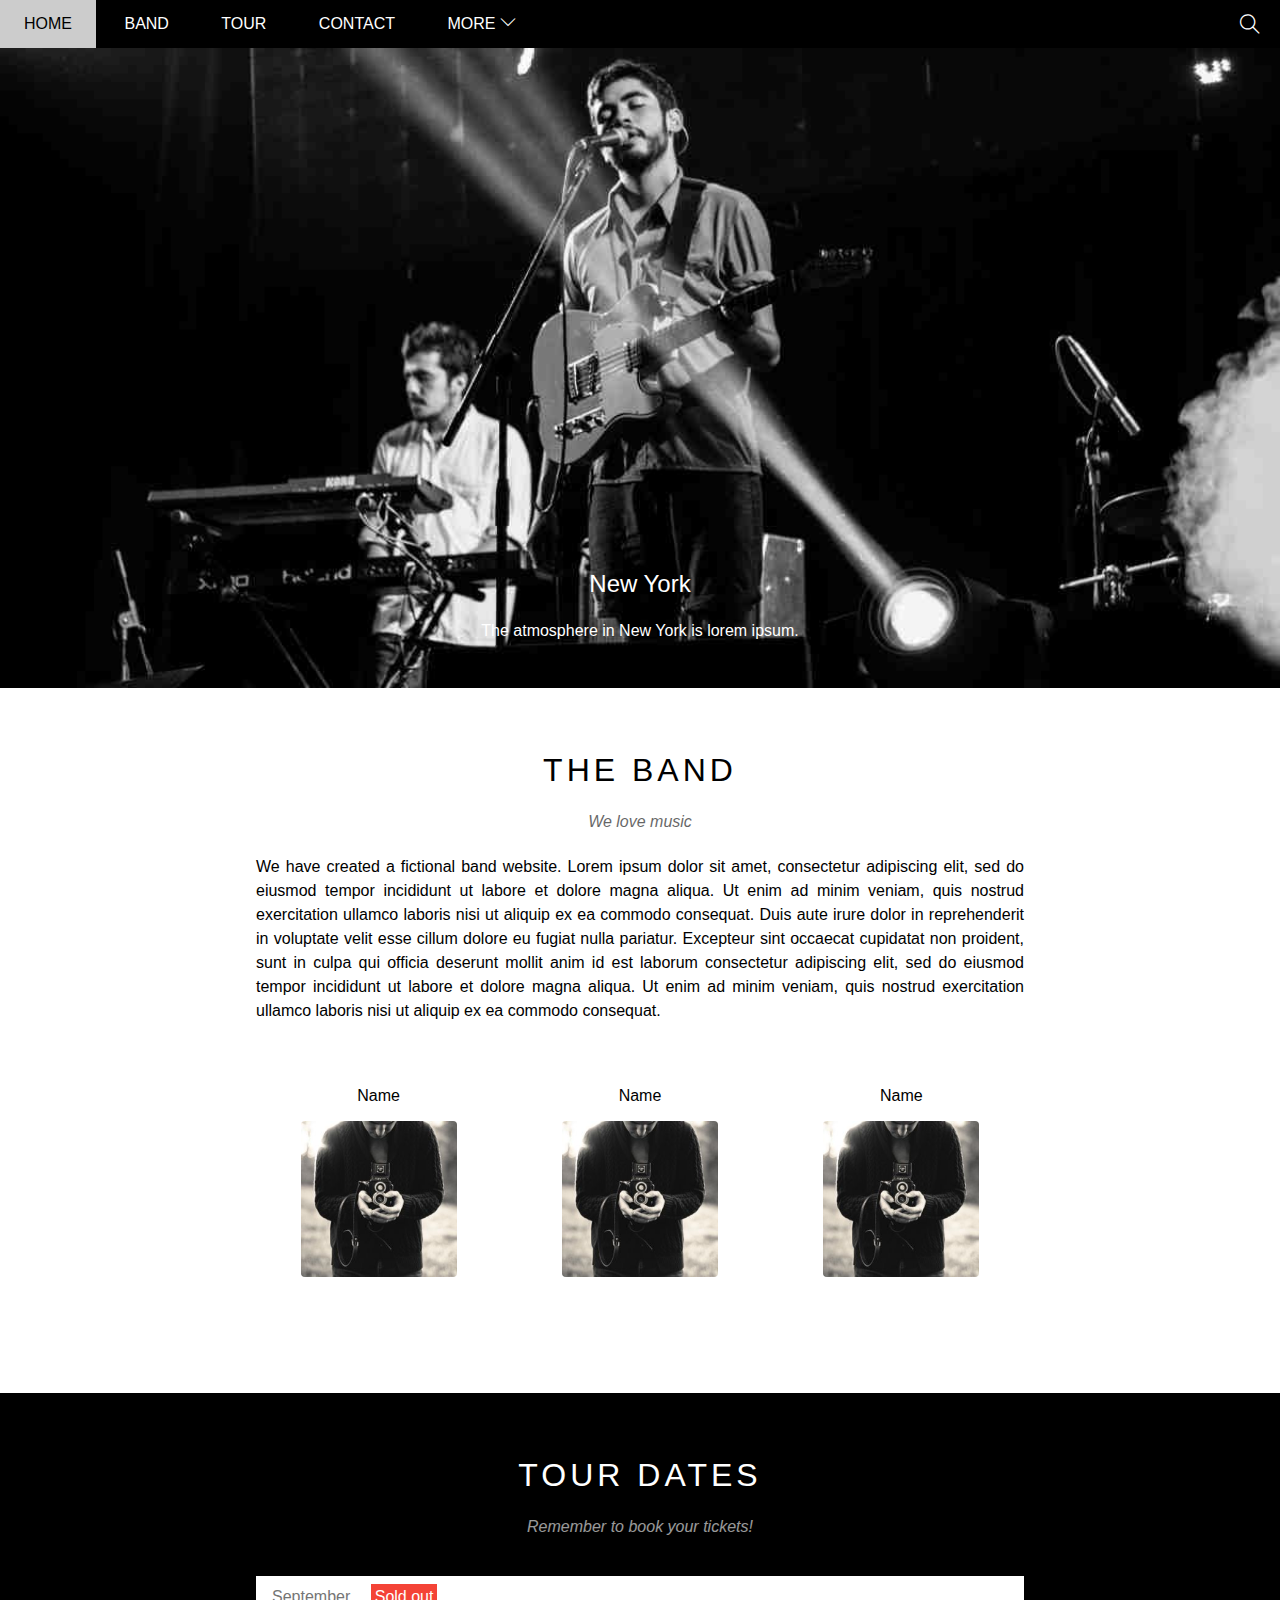
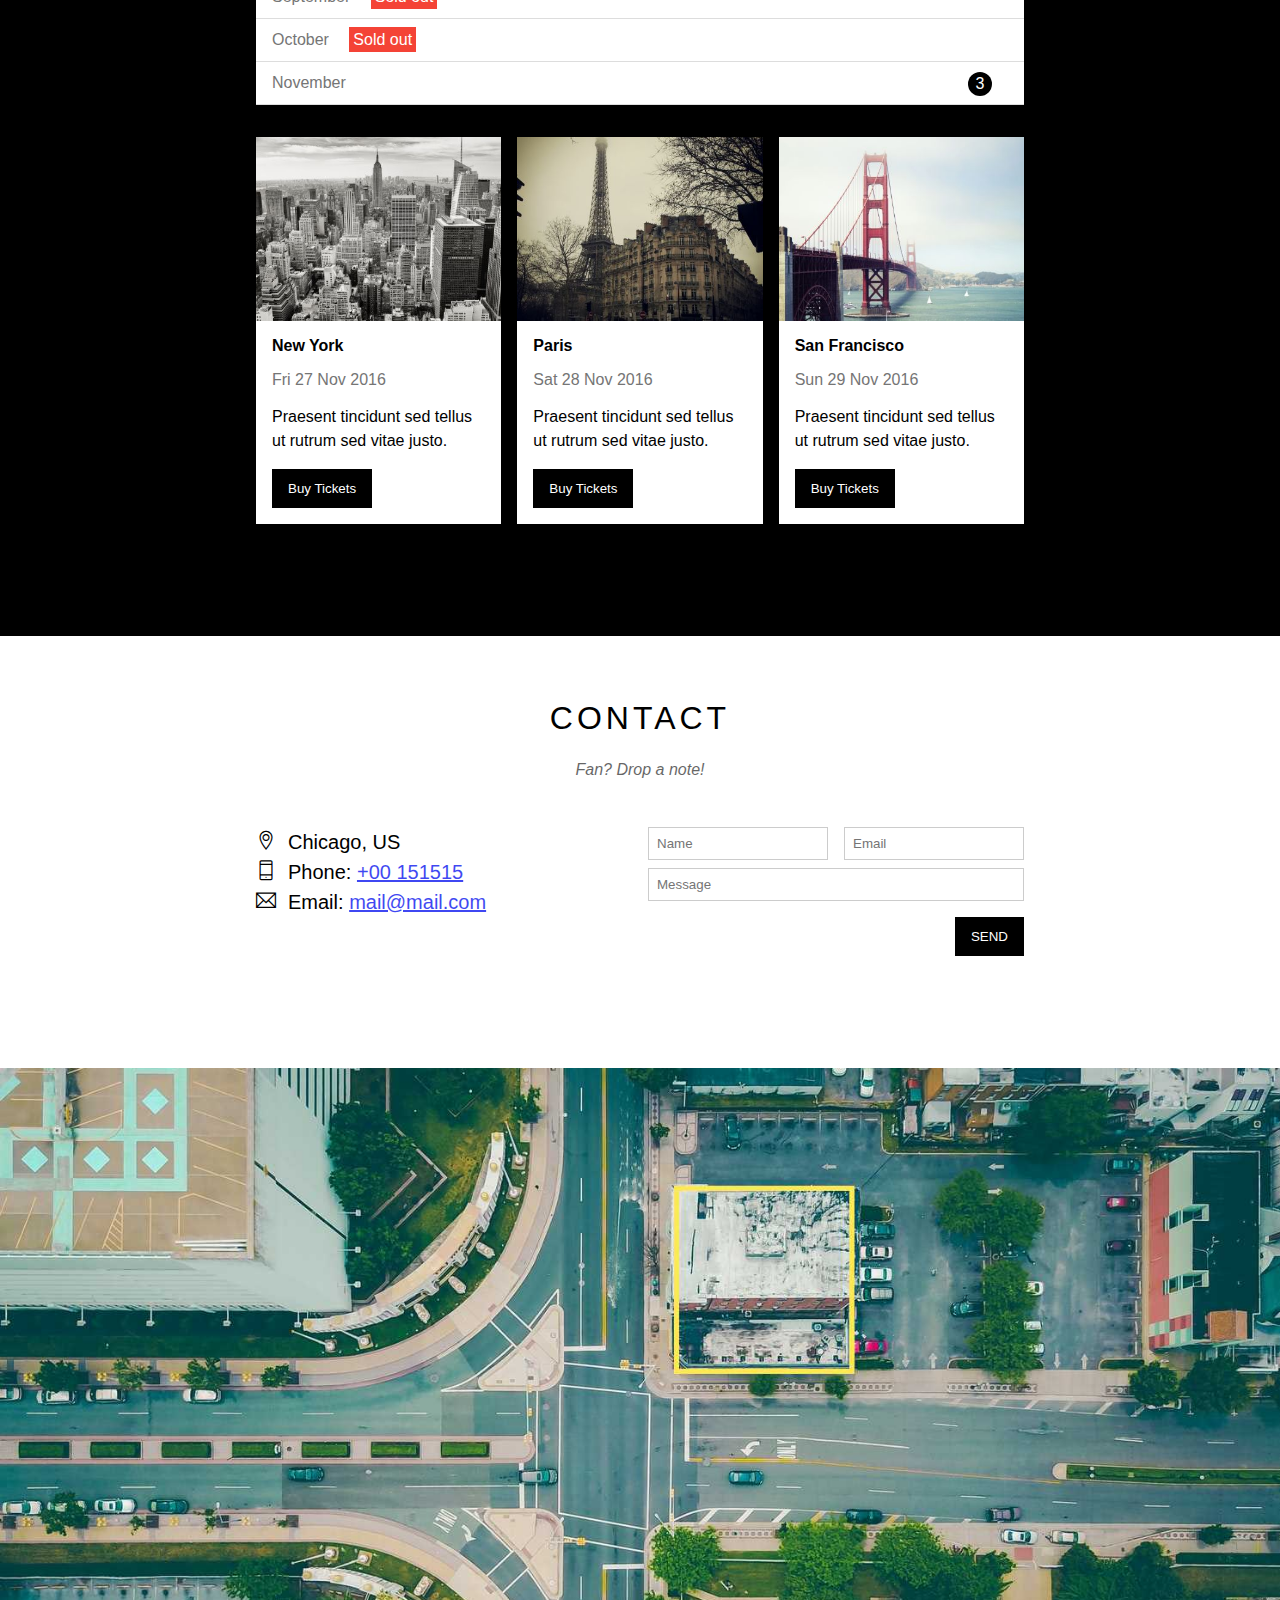
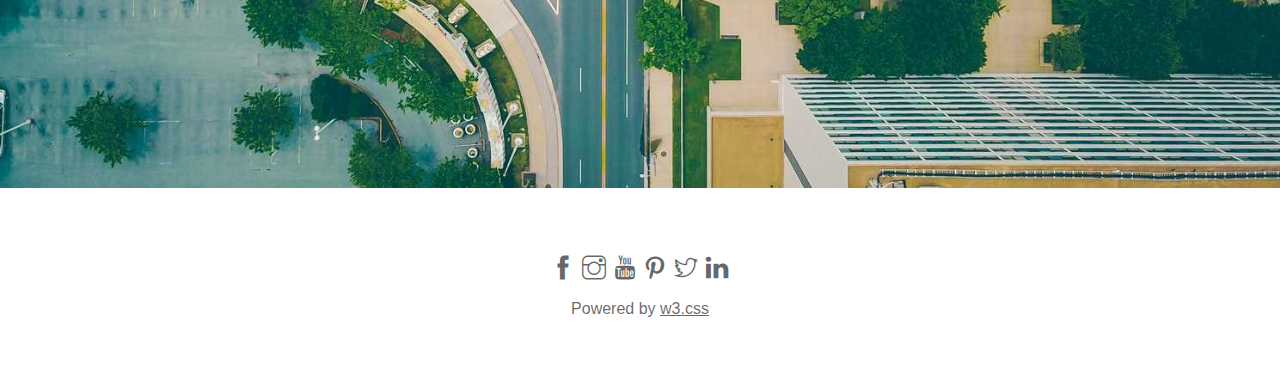
<file: index.html>
<!DOCTYPE html>
<html lang="en">
<head>
    <meta charset="UTF-8">
    <meta name="viewport" content="width=device-width, initial-scale=1.0">
    <title>The Band</title>
    <link rel="icon" href="./assets/img/theband.ico" type="image/x-icon" />
    <link rel="stylesheet" href="./assets/css/style.css">
    <link rel="stylesheet" href="./assets/css/responsive.css">
    <link rel="stylesheet" href="./assets/fonts/themify-icons/themify-icons.css">
</head>
<body>
    <div id="main">
        <div id="header">
            <!-- Begin: -->
            <ul id="nav">
                <li><a href="#">Home</a></li>
                <li><a href="#band">Band</a></li>
                <li><a href="#tour">Tour</a></li>
                <li><a href="#contact">Contact</a></li>
                <li>
                    <a href="#">
                        More
                        <i class="nav-arrow-down ti-angle-down"></i>
                    </a>
                    <ul class="subnav">
                        <li><a href="#">Merchandise</a></li>
                        <li><a href="#">Extras</a></li>
                        <li><a href="#">Media</a></li>
                    </ul>
                </li>
            </ul>
            <!-- End: Nav -->

            <!-- Mobile menu button -->
            <div id="mobile-menu" class="mobile-menu-btn">
                <i class="menu-icon ti-menu"></i>
            </div>
            
            <!-- Search button -->
            <div class="search-btn">
                <i class="search-icon ti-search"></i>
            </div>
            
        </div>

        <div id="slider">
            <div class="text-content">
                <h2 class="text-heading">New York</h2>
                <div class="text-description">
                    The atmosphere in New York is lorem ipsum.                
                </div>
            </div>
        </div>

        <div id="content">
            <!-- Begin: About section -->
            <div id="band" class="content-section">
                <h2 class="section-heading">THE BAND</h2>
                <p class="section-sub-heading">We love music</p>
                <p class="about-text">
                    We have created a fictional band website. Lorem ipsum dolor sit amet, consectetur adipiscing elit, sed do eiusmod tempor incididunt ut labore et dolore magna aliqua. Ut enim ad minim veniam, quis nostrud exercitation ullamco laboris nisi ut aliquip ex ea commodo consequat. Duis aute irure dolor in reprehenderit in voluptate velit esse cillum dolore eu fugiat nulla pariatur. Excepteur sint occaecat cupidatat non proident, sunt in culpa qui officia deserunt mollit anim id est laborum consectetur adipiscing elit, sed do eiusmod tempor incididunt ut labore et dolore magna aliqua. Ut enim ad minim veniam, quis nostrud exercitation ullamco laboris nisi ut aliquip ex ea commodo consequat.
                </p>

                <div class="row members-list">
                    <div class="col col-third s-col-full mt-32 text-center">
                        <p class="member-name">Name</p>
                        <img src="./assets/img/band/member1.jpg" alt="" class="member-img">
                    </div>

                    <div class="col col-third s-col-full mt-32 text-center">
                        <p class="member-name">Name</p>
                        <img src="./assets/img/band/member1.jpg" alt="" class="member-img">
                    </div> 
                    
                    <div class="col col-third s-col-full mt-32 text-center">
                        <p class="member-name">Name</p>
                        <img src="./assets/img/band/member1.jpg" alt="" class="member-img">
                    </div>

                </div>
            </div>            
            <!-- End: About section -->

            <!-- Begin: Tour section -->
            <div id="tour" class="tour-section">
                <div class="content-section">
                    <h2 class="section-heading text-white">TOUR DATES</h2>
                    <p class="section-sub-heading text-white">Remember to book your tickets!</p>
                
                    <!-- Tickets -->
                    <ul class="ticket-lists">
                        <li>September <span class="sold-out">Sold out</span></li>
                        <li>October <span class="sold-out">Sold out</span></li>
                        <li>November <span class="quantity">3</span></li>
                    </ul>

                    <!-- Places -->
                    <div class="row places-list">
                        <div class="col col-third s-col-full mt-16">
                            <img src="./assets/img/places/place1.jpg" alt="New York" class="place-img">
                            <div class="place-body">
                                <h3 class="place-heading">New York</h3>
                                <p class="place-time">Fri 27 Nov 2016</p>
                                <p class="place-desc">Praesent tincidunt sed tellus ut rutrum sed vitae justo.</p>
                                <button class="btn s-full-width js-buy-ticket">Buy Tickets</a>
                            </div>
                        </div>

                        <div class="col col-third s-col-full mt-16">
                            <img src="./assets/img/places/place2.jpg" alt="Paris" class="place-img">
                            <div class="place-body">
                                <h3 class="place-heading">Paris</h3>
                                <p class="place-time">Sat 28 Nov 2016</p>
                                <p class="place-desc">Praesent tincidunt sed tellus ut rutrum sed vitae justo.</p>
                                <button class="btn s-full-width js-buy-ticket">Buy Tickets</a>
                            </div>
                        </div>

                        <div class="col col-third s-col-full mt-16">
                            <img src="./assets/img/places/place3.jpg" alt="San Francisco" class="place-img">
                            <div class="place-body">
                                <h3 class="place-heading">San Francisco</h3>
                                <p class="place-time">Sun 29 Nov 2016</p>
                                <p class="place-desc">Praesent tincidunt sed tellus ut rutrum sed vitae justo.</p>
                                <button class="btn s-full-width js-buy-ticket">Buy Tickets</a>
                            </div>
                        </div>

                    </div>
                </div>
            </div>
            <!-- End: Tour section -->

            <!-- Begin: Contact section -->
            <div id="contact" class="content-section">
                <h2 class="section-heading">CONTACT</h2>
                <p class="section-sub-heading">Fan? Drop a note!</p>        
            
                <div class="row contact-content">
                    <div class="col col-half s-col-full contact-info">
                        <p><i class="ti-location-pin"></i>Chicago, US</p>
                        <p><i class="ti-mobile"></i>Phone: <a href="tel:+00 151515">+00 151515</a></p>
                        <p><i class="ti-email"></i>Email:  <a href="mailto:mail@mail.com">mail@mail.com</a></p>
                    </div>
    
                    <div class="col col-half s-col-full contact-form">
                        <form action="">
                            <div class="row">
                                <div class="col col-half s-col-full">
                                    <input type="text" name="" placeholder="Name" required id="" class="form-control">
                                </div>
    
                                <div class="col col-half s-col-full s-mt-8">
                                    <input type="email" name="" placeholder="Email" required id="" class="form-control">
                                </div>

                            </div>
    
                            <div class="row mt-8">
                                <div class="col col-full">
                                    <input type="text" name="" placeholder="Message" required id="" class="form-control">
                                </div>
                            </div>
    
                            <input class="contact-submit-btn btn pull-right mt-16 s-full-width" type="submit" value="SEND">
                        </form>
                    </div>
                </div>
            </div>
            <!-- End: Contact section -->

            <!-- Begin: Map section -->
            <div class="map-section">
                <img src="./assets/img/map.jpg" alt="Map">
            </div>
            <!-- End: Map section -->
        </div>

        <div id="footer">
            <div class="socials-list">
                <a href=""><i class="ti-facebook"></i></a>
                <a href=""><i class="ti-instagram"></i></a>
                <a href=""><i class="ti-youtube"></i></a>
                <a href=""><i class="ti-pinterest"></i></a>
                <a href=""><i class="ti-twitter"></i></a>
                <a href=""><i class="ti-linkedin"></i></a>
            </div>

            <p class="copyright">Powered by <a href="">w3.css</a></p>
        </div>

        <div class="modal js-modal">
            <div class="modal-container js-modal-container">
                <div class="modal-close js-modal-close">
                    <i class="ti-close"></i>
                </div>

                <header class="modal-header">
                    <i class="modal-heading-icon ti-bag"></i>
                    Tickets
                </header>

                <div class="modal-body">
                    <label for="ticket-quantity" class="modal-label">
                        <i class="ti-shopping-cart"></i>
                        Tickets, $15 per person
                    </label>
                    <input id="ticket-quantity" type="text" class="modal-input" placeholder="How many?">

                    <label for="ticket-email" class="modal-label">
                        <i class="ti-user"></i>
                        Send To
                    </label>
                    <input id="ticket-email" type="email" class="modal-input" placeholder="Enter email...">
                
                    <button id="buy-tickets">
                        Pay
                        <i class="ti-check"></i>
                    </button>
                </div>

                <footer class="modal-footer">
                    <p class="modal-help">Need <a href="">help?</a></p>
                </footer>
            </div>
        </div>
        
    </div>

    <script>
        var header = document.getElementById("header");
        var mobileMenu = document.getElementById("mobile-menu");
        var headerHeight = header.clientHeight;

        // Đóng/mở mobile menu
        mobileMenu.onclick = function() {
            var isClose =  header.clientHeight === headerHeight;
                if (isClose) {
                    header.style.height = 'auto';
                }

                else {
                    header.style.height = null;
                }
                
        }

        // Tự động đóng khi chọn menu
        var menuItems = document.querySelectorAll('#nav li a[href*="#"]');
        for (var i = 0; i < menuItems.length; i++) {
            var menuItem = menuItems[i];

            menuItem.onclick = function(event) {
                var isParentMenu = this.nextElementSibling && this.nextElementSibling.classList.contains('subnav');
                if (isParentMenu) {
                    event.preventDefault();
                }
                
                else {
                    header.style.height = null;
                }
            }
        }

        const buyBtns = document.querySelectorAll('.js-buy-ticket')
        const modal = document.querySelector('.js-modal')
        const modalContainer = document.querySelector('.js-modal-container')
        const modalClose = document.querySelector('.js-modal-close')
        
        // Hàm hiển thị modal mua vé (thêm class open vào modal)
        function showBuyTickets() {
            modal.classList.add('open')
        }

        // Hàm ẩn modal mua vé (gỡ bỏ class open của modal)
        function hideBuyTickets() {
            modal.classList.remove('open')
        }

        // Lặp qua từng thẻ button và nghe hành vi click
        for (const buyBtn of buyBtns) {
            buyBtn.addEventListener('click', showBuyTickets)
        }

        // Nghe hành vi click vào button close
        modalClose.addEventListener('click', hideBuyTickets)
    
        modal.addEventListener('click', hideBuyTickets)
    
        modalContainer.addEventListener('click', function(event) {
            event.stopPropagation()
        })
    </script>
</body>
</html>
</file>
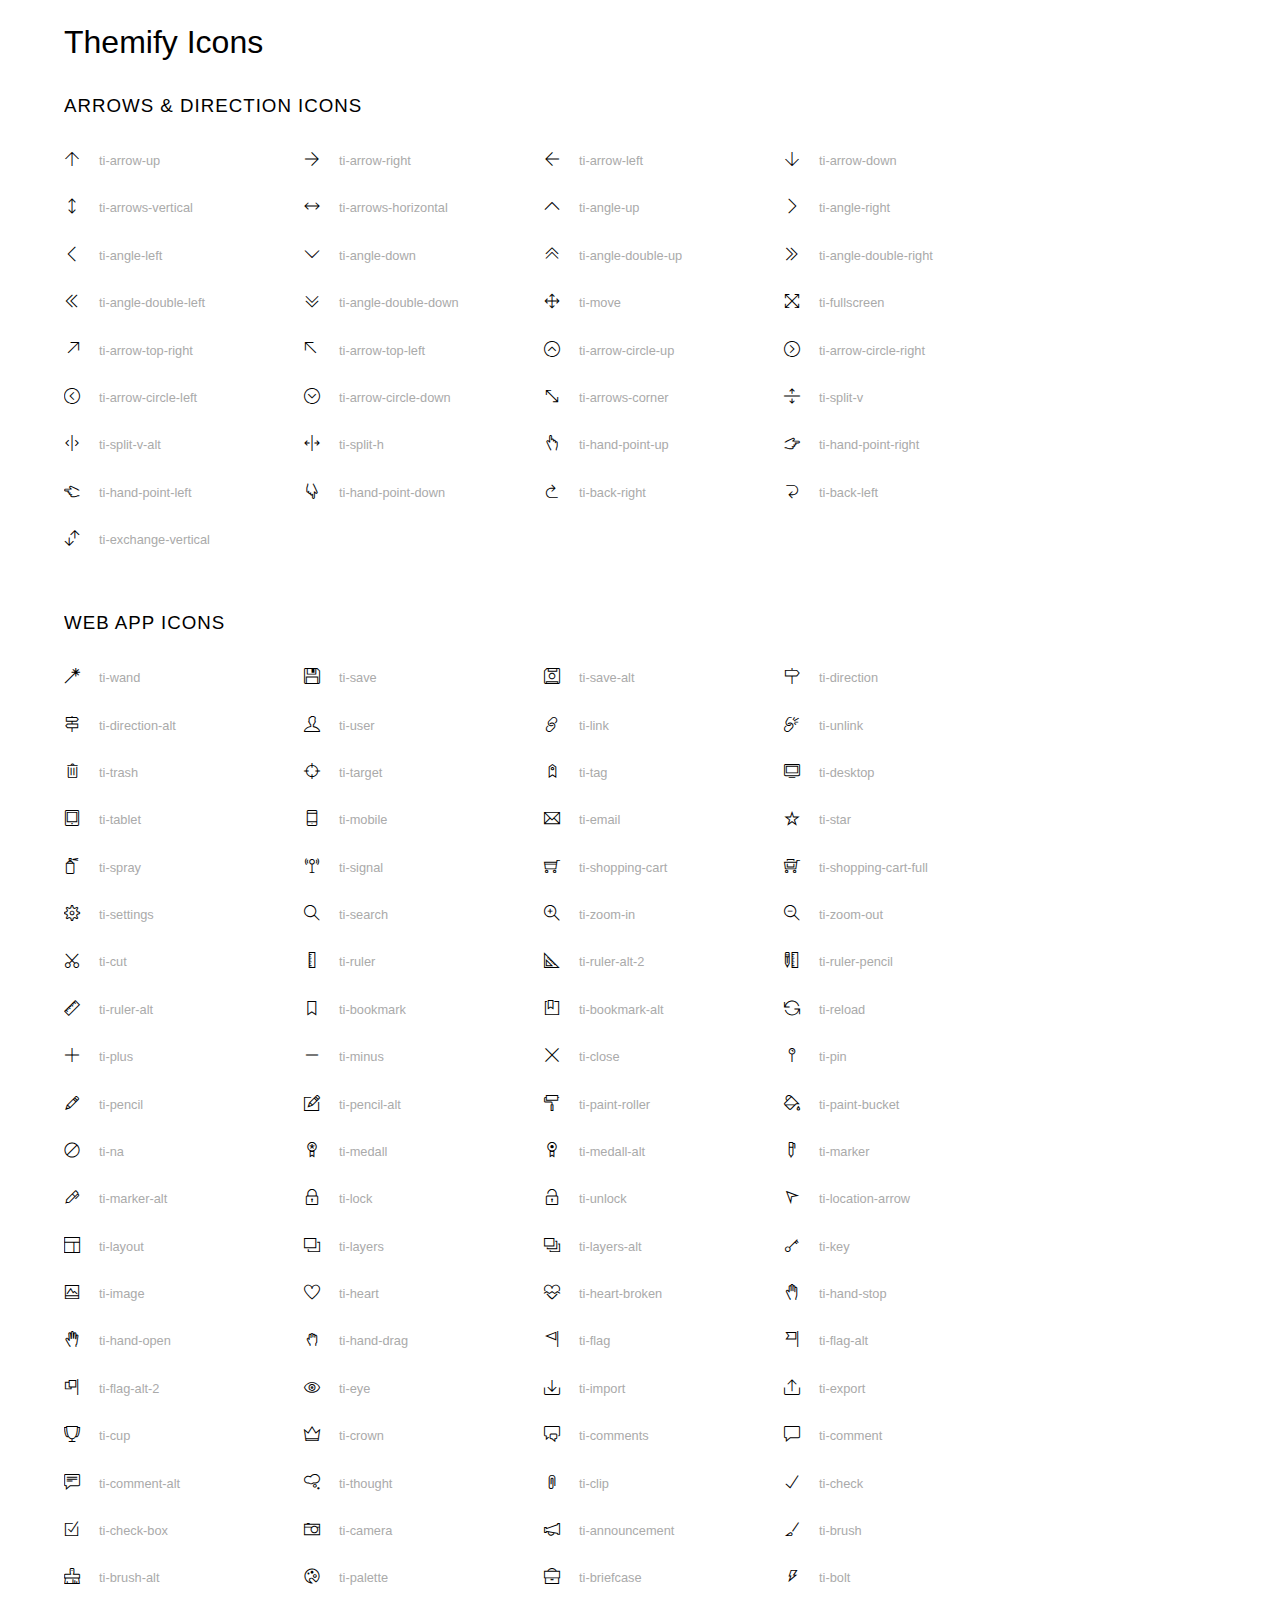
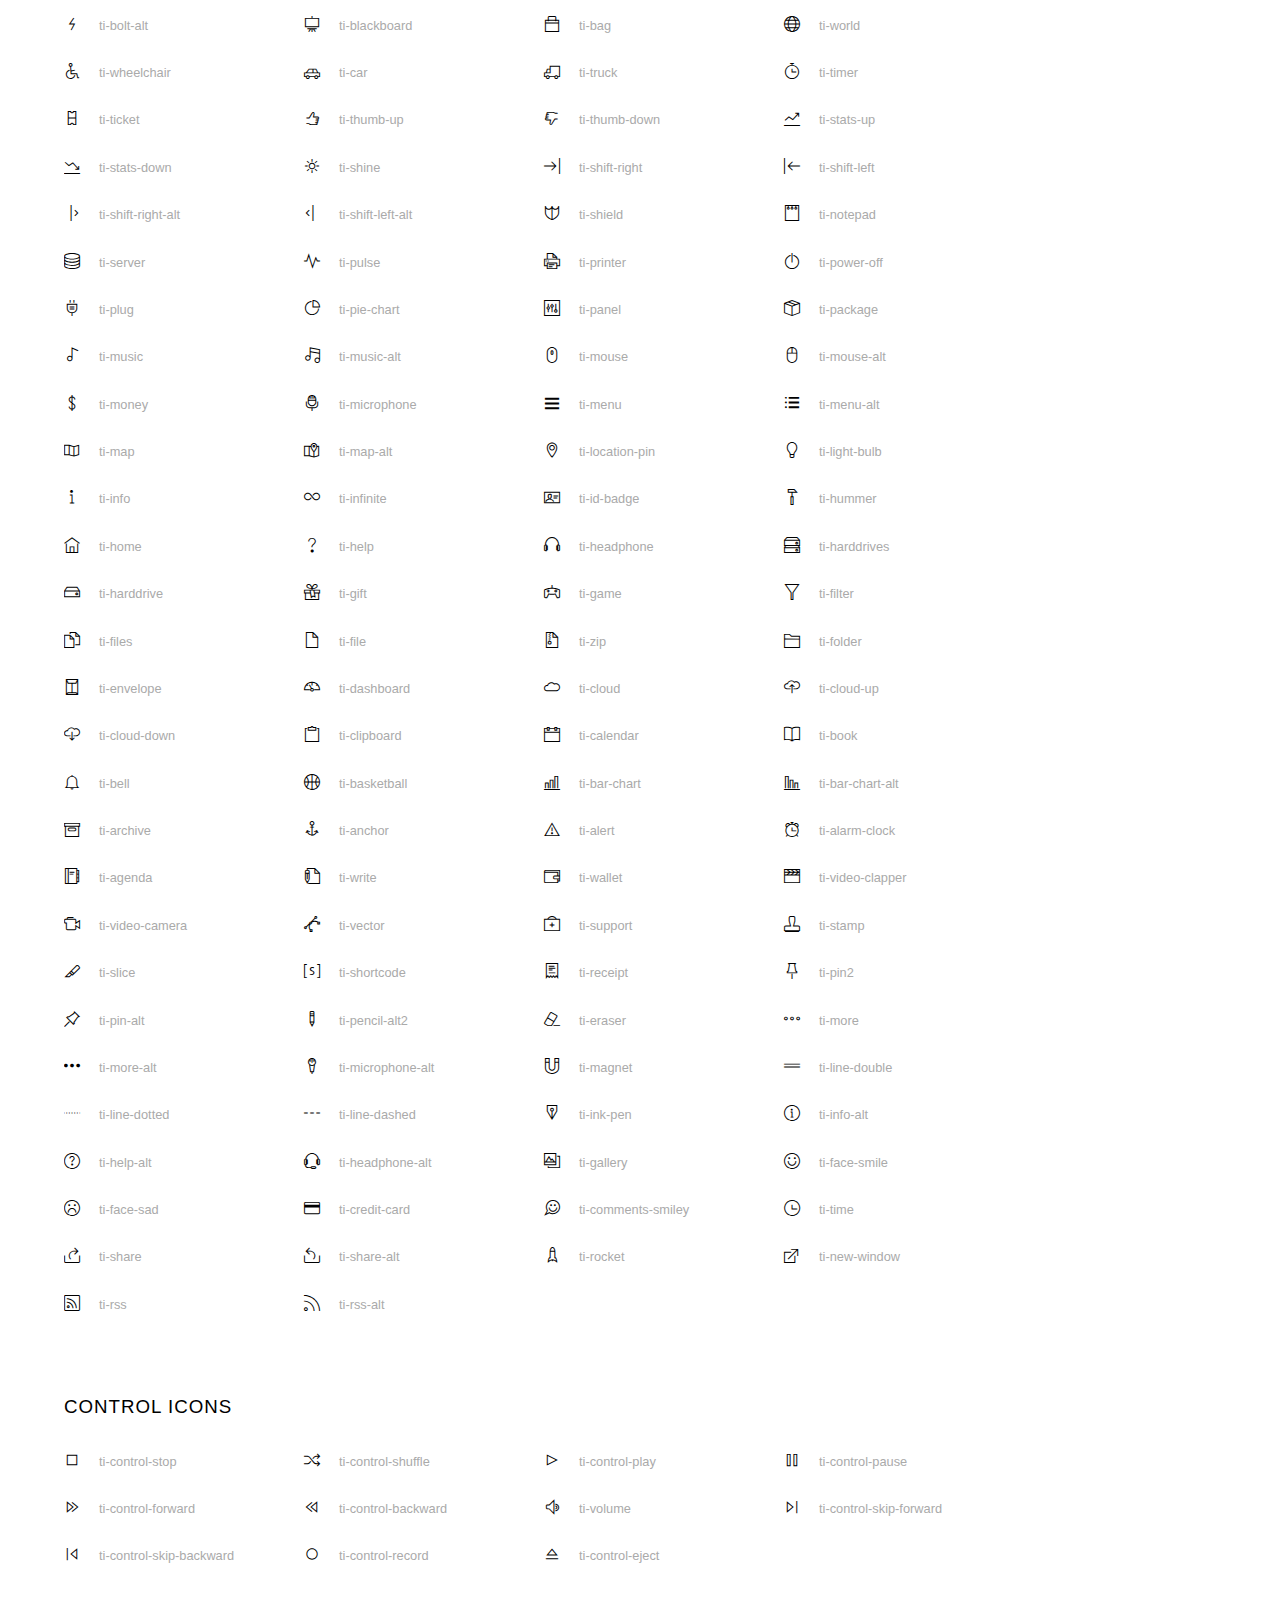
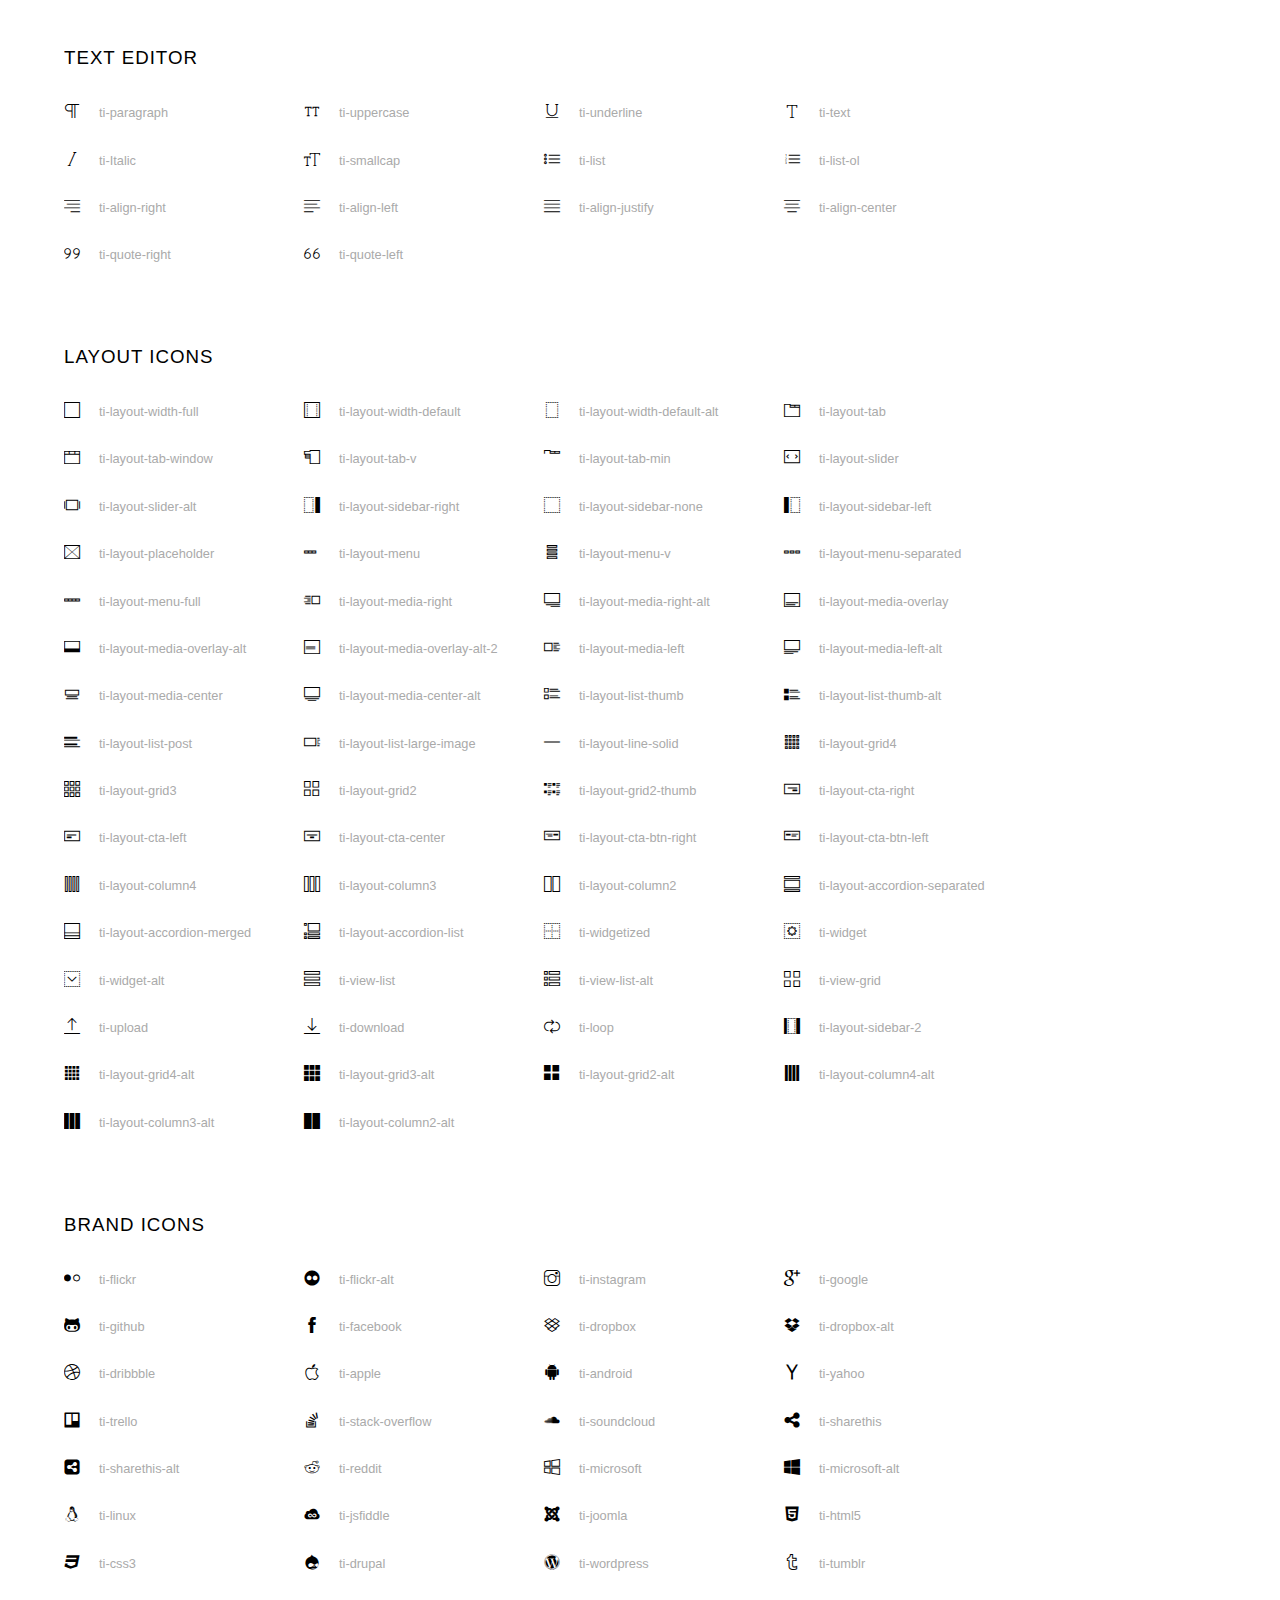
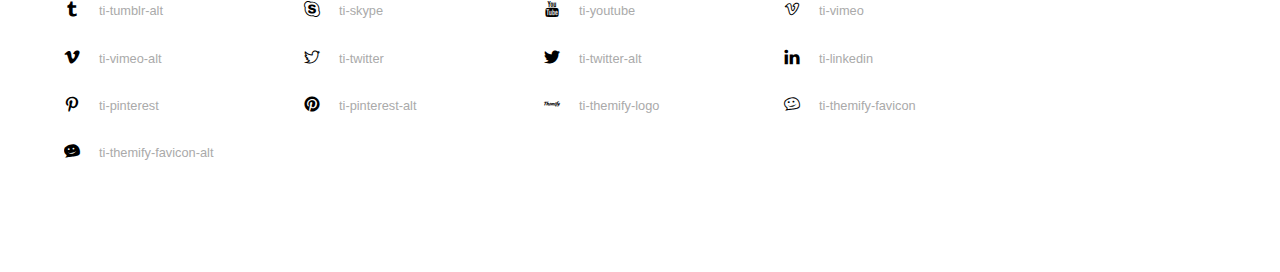
<file: assets/fonts/themify-icons/index.html>
<!doctype html>
<html>
<head>
	<meta charset="utf-8">
	<title>Themify Icon Font</title>
	<meta name="viewport" content="width=device-width">
	<link rel="stylesheet" href="demo-files/demo.css">
	<link rel="stylesheet" href="themify-icons.css">
	<!--[if lt IE 8]><!-->
	<link rel="stylesheet" href="ie7/ie7.css">
	<!--<![endif]-->
</head>
<body>
	<h1>Themify Icons</h1>

	<div class="icon-section">

		<div class="icon-section">
			<h3>Arrows &amp; Direction Icons </h3>

			<div class="icon-container">
				<span class="ti-arrow-up"></span><span class="icon-name"> ti-arrow-up</span>
			</div>
			<div class="icon-container">
				<span class="ti-arrow-right"></span><span class="icon-name"> ti-arrow-right</span>
			</div>
			<div class="icon-container">
				<span class="ti-arrow-left"></span><span class="icon-name"> ti-arrow-left</span>
			</div>
			<div class="icon-container">
				<span class="ti-arrow-down"></span><span class="icon-name"> ti-arrow-down</span>
			</div>
			<div class="icon-container">
				<span class="ti-arrows-vertical"></span><span class="icon-name"> ti-arrows-vertical</span>
			</div>
			<div class="icon-container">
				<span class="ti-arrows-horizontal"></span><span class="icon-name"> ti-arrows-horizontal</span>
			</div>
			<div class="icon-container">
				<span class="ti-angle-up"></span><span class="icon-name"> ti-angle-up</span>
			</div>
			<div class="icon-container">
				<span class="ti-angle-right"></span><span class="icon-name"> ti-angle-right</span>
			</div>
			<div class="icon-container">
				<span class="ti-angle-left"></span><span class="icon-name"> ti-angle-left</span>
			</div>
			<div class="icon-container">
				<span class="ti-angle-down"></span><span class="icon-name"> ti-angle-down</span>
			</div>	
			<div class="icon-container">
				<span class="ti-angle-double-up"></span><span class="icon-name"> ti-angle-double-up</span>
			</div>
			<div class="icon-container">
				<span class="ti-angle-double-right"></span><span class="icon-name"> ti-angle-double-right</span>
			</div>
			<div class="icon-container">
				<span class="ti-angle-double-left"></span><span class="icon-name"> ti-angle-double-left</span>
			</div>
			<div class="icon-container">
				<span class="ti-angle-double-down"></span><span class="icon-name"> ti-angle-double-down</span>
			</div>					
			<div class="icon-container">
				<span class="ti-move"></span><span class="icon-name"> ti-move</span>
			</div>
			<div class="icon-container">
				<span class="ti-fullscreen"></span><span class="icon-name"> ti-fullscreen</span>
			</div>
			<div class="icon-container">
				<span class="ti-arrow-top-right"></span><span class="icon-name"> ti-arrow-top-right</span>
			</div>
			<div class="icon-container">
				<span class="ti-arrow-top-left"></span><span class="icon-name"> ti-arrow-top-left</span>
			</div>
			<div class="icon-container">
				<span class="ti-arrow-circle-up"></span><span class="icon-name"> ti-arrow-circle-up</span>
			</div>
			<div class="icon-container">
				<span class="ti-arrow-circle-right"></span><span class="icon-name"> ti-arrow-circle-right</span>
			</div>
			<div class="icon-container">
				<span class="ti-arrow-circle-left"></span><span class="icon-name"> ti-arrow-circle-left</span>
			</div>
			<div class="icon-container">
				<span class="ti-arrow-circle-down"></span><span class="icon-name"> ti-arrow-circle-down</span>
			</div>
			<div class="icon-container">
				<span class="ti-arrows-corner"></span><span class="icon-name"> ti-arrows-corner</span>
			</div>
			<div class="icon-container">
				<span class="ti-split-v"></span><span class="icon-name"> ti-split-v</span>
			</div>

			<div class="icon-container">
				<span class="ti-split-v-alt"></span><span class="icon-name"> ti-split-v-alt</span>
			</div>
			<div class="icon-container">
				<span class="ti-split-h"></span><span class="icon-name"> ti-split-h</span>
			</div>
			<div class="icon-container">
				<span class="ti-hand-point-up"></span><span class="icon-name"> ti-hand-point-up</span>
			</div>
			<div class="icon-container">
				<span class="ti-hand-point-right"></span><span class="icon-name"> ti-hand-point-right</span>
			</div>
			<div class="icon-container">
				<span class="ti-hand-point-left"></span><span class="icon-name"> ti-hand-point-left</span>
			</div>
			<div class="icon-container">
				<span class="ti-hand-point-down"></span><span class="icon-name"> ti-hand-point-down</span>
			</div>
			<div class="icon-container">
				<span class="ti-back-right"></span><span class="icon-name"> ti-back-right</span>
			</div>
			<div class="icon-container">
				<span class="ti-back-left"></span><span class="icon-name"> ti-back-left</span>
			</div>
			<div class="icon-container">
				<span class="ti-exchange-vertical"></span><span class="icon-name"> ti-exchange-vertical</span>
			</div>

		</div> <!-- Arrows Icons -->



		<h3>Web App Icons</h3>
		
		<div class="icon-section">

			<div class="icon-container">
				<span class="ti-wand"></span><span class="icon-name"> ti-wand</span>
			</div>
			<div class="icon-container">
				<span class="ti-save"></span><span class="icon-name"> ti-save</span>
			</div>
			<div class="icon-container">
				<span class="ti-save-alt"></span><span class="icon-name"> ti-save-alt</span>
			</div>

			<div class="icon-container">
				<span class="ti-direction"></span><span class="icon-name"> ti-direction</span>
			</div>
			<div class="icon-container">
				<span class="ti-direction-alt"></span><span class="icon-name"> ti-direction-alt</span>
			</div>
			<div class="icon-container">
				<span class="ti-user"></span><span class="icon-name"> ti-user</span>
			</div>
			<div class="icon-container">
				<span class="ti-link"></span><span class="icon-name"> ti-link</span>
			</div>
			<div class="icon-container">
				<span class="ti-unlink"></span><span class="icon-name"> ti-unlink</span>
			</div>
			<div class="icon-container">
				<span class="ti-trash"></span><span class="icon-name"> ti-trash</span>
			</div>
			<div class="icon-container">
				<span class="ti-target"></span><span class="icon-name"> ti-target</span>
			</div>
			<div class="icon-container">
				<span class="ti-tag"></span><span class="icon-name"> ti-tag</span>
			</div>
			<div class="icon-container">
				<span class="ti-desktop"></span><span class="icon-name"> ti-desktop</span>
			</div>
			<div class="icon-container">
				<span class="ti-tablet"></span><span class="icon-name"> ti-tablet</span>
			</div>
			<div class="icon-container">
				<span class="ti-mobile"></span><span class="icon-name"> ti-mobile</span>
			</div>
			<div class="icon-container">
				<span class="ti-email"></span><span class="icon-name"> ti-email</span>
			</div>	
			<div class="icon-container">
				<span class="ti-star"></span><span class="icon-name"> ti-star</span>
			</div>
			<div class="icon-container">
				<span class="ti-spray"></span><span class="icon-name"> ti-spray</span>
			</div>
			<div class="icon-container">
				<span class="ti-signal"></span><span class="icon-name"> ti-signal</span>
			</div>
			<div class="icon-container">
				<span class="ti-shopping-cart"></span><span class="icon-name"> ti-shopping-cart</span>
			</div>
			<div class="icon-container">
				<span class="ti-shopping-cart-full"></span><span class="icon-name"> ti-shopping-cart-full</span>
			</div>
			<div class="icon-container">
				<span class="ti-settings"></span><span class="icon-name"> ti-settings</span>
			</div>
			<div class="icon-container">
				<span class="ti-search"></span><span class="icon-name"> ti-search</span>
			</div>
			<div class="icon-container">
				<span class="ti-zoom-in"></span><span class="icon-name"> ti-zoom-in</span>
			</div>
			<div class="icon-container">
				<span class="ti-zoom-out"></span><span class="icon-name"> ti-zoom-out</span>
			</div>
			<div class="icon-container">
				<span class="ti-cut"></span><span class="icon-name"> ti-cut</span>
			</div>
			<div class="icon-container">
				<span class="ti-ruler"></span><span class="icon-name"> ti-ruler</span>
			</div>
			<div class="icon-container">
				<span class="ti-ruler-alt-2"></span><span class="icon-name"> ti-ruler-alt-2</span>
			</div>			
			<div class="icon-container">
				<span class="ti-ruler-pencil"></span><span class="icon-name"> ti-ruler-pencil</span>
			</div>
			<div class="icon-container">
				<span class="ti-ruler-alt"></span><span class="icon-name"> ti-ruler-alt</span>
			</div>
			<div class="icon-container">
				<span class="ti-bookmark"></span><span class="icon-name"> ti-bookmark</span>
			</div>
			<div class="icon-container">
				<span class="ti-bookmark-alt"></span><span class="icon-name"> ti-bookmark-alt</span>
			</div>
			<div class="icon-container">
				<span class="ti-reload"></span><span class="icon-name"> ti-reload</span>
			</div>
			<div class="icon-container">
				<span class="ti-plus"></span><span class="icon-name"> ti-plus</span>
			</div>
			<div class="icon-container">
				<span class="ti-minus"></span><span class="icon-name"> ti-minus</span>
			</div>
			<div class="icon-container">
				<span class="ti-close"></span><span class="icon-name"> ti-close</span>
			</div>			
			<div class="icon-container">
				<span class="ti-pin"></span><span class="icon-name"> ti-pin</span>
			</div>
			<div class="icon-container">
				<span class="ti-pencil"></span><span class="icon-name"> ti-pencil</span>
			</div>
					
		  	<div class="icon-container">
				<span class="ti-pencil-alt"></span><span class="icon-name"> ti-pencil-alt</span>
			</div>
			<div class="icon-container">
				<span class="ti-paint-roller"></span><span class="icon-name"> ti-paint-roller</span>
			</div>
			<div class="icon-container">
				<span class="ti-paint-bucket"></span><span class="icon-name"> ti-paint-bucket</span>
			</div>
			<div class="icon-container">
				<span class="ti-na"></span><span class="icon-name"> ti-na</span>
			</div>
			<div class="icon-container">
				<span class="ti-medall"></span><span class="icon-name"> ti-medall</span>
			</div>
			<div class="icon-container">
				<span class="ti-medall-alt"></span><span class="icon-name"> ti-medall-alt</span>
			</div>
			<div class="icon-container">
				<span class="ti-marker"></span><span class="icon-name"> ti-marker</span>
			</div>
			<div class="icon-container">
				<span class="ti-marker-alt"></span><span class="icon-name"> ti-marker-alt</span>
			</div>

			<div class="icon-container">
				<span class="ti-lock"></span><span class="icon-name"> ti-lock</span>
			</div>
			<div class="icon-container">
				<span class="ti-unlock"></span><span class="icon-name"> ti-unlock</span>
			</div>
			<div class="icon-container">
				<span class="ti-location-arrow"></span><span class="icon-name"> ti-location-arrow</span>
			</div>
			<div class="icon-container">
				<span class="ti-layout"></span><span class="icon-name"> ti-layout</span>
			</div>
			<div class="icon-container">
				<span class="ti-layers"></span><span class="icon-name"> ti-layers</span>
			</div>
			<div class="icon-container">
				<span class="ti-layers-alt"></span><span class="icon-name"> ti-layers-alt</span>
			</div>
			<div class="icon-container">
				<span class="ti-key"></span><span class="icon-name"> ti-key</span>
			</div>
			<div class="icon-container">
				<span class="ti-image"></span><span class="icon-name"> ti-image</span>
			</div>
			<div class="icon-container">
				<span class="ti-heart"></span><span class="icon-name"> ti-heart</span>
			</div>
			<div class="icon-container">
				<span class="ti-heart-broken"></span><span class="icon-name"> ti-heart-broken</span>
			</div>
			<div class="icon-container">
				<span class="ti-hand-stop"></span><span class="icon-name"> ti-hand-stop</span>
			</div>
			<div class="icon-container">
				<span class="ti-hand-open"></span><span class="icon-name"> ti-hand-open</span>
			</div>
			<div class="icon-container">
				<span class="ti-hand-drag"></span><span class="icon-name"> ti-hand-drag</span>
			</div>
			<div class="icon-container">
				<span class="ti-flag"></span><span class="icon-name"> ti-flag</span>
			</div>
			<div class="icon-container">
				<span class="ti-flag-alt"></span><span class="icon-name"> ti-flag-alt</span>
			</div>
			<div class="icon-container">
				<span class="ti-flag-alt-2"></span><span class="icon-name"> ti-flag-alt-2</span>
			</div>
			<div class="icon-container">
				<span class="ti-eye"></span><span class="icon-name"> ti-eye</span>
			</div>
			<div class="icon-container">
				<span class="ti-import"></span><span class="icon-name"> ti-import</span>
			</div>			
			<div class="icon-container">
				<span class="ti-export"></span><span class="icon-name"> ti-export</span>
			</div>
			<div class="icon-container">
				<span class="ti-cup"></span><span class="icon-name"> ti-cup</span>
			</div>
			<div class="icon-container">
				<span class="ti-crown"></span><span class="icon-name"> ti-crown</span>
			</div>
			<div class="icon-container">
				<span class="ti-comments"></span><span class="icon-name"> ti-comments</span>
			</div>
			<div class="icon-container">
				<span class="ti-comment"></span><span class="icon-name"> ti-comment</span>
			</div>
			<div class="icon-container">
				<span class="ti-comment-alt"></span><span class="icon-name"> ti-comment-alt</span>
			</div>
			<div class="icon-container">
				<span class="ti-thought"></span><span class="icon-name"> ti-thought</span>
			</div>			
			<div class="icon-container">
				<span class="ti-clip"></span><span class="icon-name"> ti-clip</span>
			</div>

			<div class="icon-container">
				<span class="ti-check"></span><span class="icon-name"> ti-check</span>
			</div>
			<div class="icon-container">
				<span class="ti-check-box"></span><span class="icon-name"> ti-check-box</span>
			</div>
			<div class="icon-container">
				<span class="ti-camera"></span><span class="icon-name"> ti-camera</span>
			</div>
			<div class="icon-container">
				<span class="ti-announcement"></span><span class="icon-name"> ti-announcement</span>
			</div>
			<div class="icon-container">
				<span class="ti-brush"></span><span class="icon-name"> ti-brush</span>
			</div>
			<div class="icon-container">
				<span class="ti-brush-alt"></span><span class="icon-name"> ti-brush-alt</span>
			</div>
			<div class="icon-container">
				<span class="ti-palette"></span><span class="icon-name"> ti-palette</span>
			</div>			
			<div class="icon-container">
				<span class="ti-briefcase"></span><span class="icon-name"> ti-briefcase</span>
			</div>
			<div class="icon-container">
				<span class="ti-bolt"></span><span class="icon-name"> ti-bolt</span>
			</div>
			<div class="icon-container">
				<span class="ti-bolt-alt"></span><span class="icon-name"> ti-bolt-alt</span>
			</div>
			<div class="icon-container">
				<span class="ti-blackboard"></span><span class="icon-name"> ti-blackboard</span>
			</div>
			<div class="icon-container">
				<span class="ti-bag"></span><span class="icon-name"> ti-bag</span>
			</div>
			<div class="icon-container">
				<span class="ti-world"></span><span class="icon-name"> ti-world</span>
			</div>
			<div class="icon-container">
				<span class="ti-wheelchair"></span><span class="icon-name"> ti-wheelchair</span>
			</div>
			<div class="icon-container">
				<span class="ti-car"></span><span class="icon-name"> ti-car</span>
			</div>
			<div class="icon-container">
				<span class="ti-truck"></span><span class="icon-name"> ti-truck</span>
			</div>
			<div class="icon-container">
				<span class="ti-timer"></span><span class="icon-name"> ti-timer</span>
			</div>
			<div class="icon-container">
				<span class="ti-ticket"></span><span class="icon-name"> ti-ticket</span>
			</div>
			<div class="icon-container">
				<span class="ti-thumb-up"></span><span class="icon-name"> ti-thumb-up</span>
			</div>
			<div class="icon-container">
				<span class="ti-thumb-down"></span><span class="icon-name"> ti-thumb-down</span>
			</div>

			<div class="icon-container">
				<span class="ti-stats-up"></span><span class="icon-name"> ti-stats-up</span>
			</div>
			<div class="icon-container">
				<span class="ti-stats-down"></span><span class="icon-name"> ti-stats-down</span>
			</div>
			<div class="icon-container">
				<span class="ti-shine"></span><span class="icon-name"> ti-shine</span>
			</div>
			<div class="icon-container">
				<span class="ti-shift-right"></span><span class="icon-name"> ti-shift-right</span>
			</div>
			<div class="icon-container">
				<span class="ti-shift-left"></span><span class="icon-name"> ti-shift-left</span>
			</div>

			<div class="icon-container">
				<span class="ti-shift-right-alt"></span><span class="icon-name"> ti-shift-right-alt</span>
			</div>
			<div class="icon-container">
				<span class="ti-shift-left-alt"></span><span class="icon-name"> ti-shift-left-alt</span>
			</div>
			<div class="icon-container">
				<span class="ti-shield"></span><span class="icon-name"> ti-shield</span>
			</div>
			<div class="icon-container">
				<span class="ti-notepad"></span><span class="icon-name"> ti-notepad</span>
			</div>
			<div class="icon-container">
				<span class="ti-server"></span><span class="icon-name"> ti-server</span>
			</div>

			<div class="icon-container">
				<span class="ti-pulse"></span><span class="icon-name"> ti-pulse</span>
			</div>
			<div class="icon-container">
				<span class="ti-printer"></span><span class="icon-name"> ti-printer</span>
			</div>
			<div class="icon-container">
				<span class="ti-power-off"></span><span class="icon-name"> ti-power-off</span>
			</div>
			<div class="icon-container">
				<span class="ti-plug"></span><span class="icon-name"> ti-plug</span>
			</div>
			<div class="icon-container">
				<span class="ti-pie-chart"></span><span class="icon-name"> ti-pie-chart</span>
			</div>

			<div class="icon-container">
				<span class="ti-panel"></span><span class="icon-name"> ti-panel</span>
			</div>
			<div class="icon-container">
				<span class="ti-package"></span><span class="icon-name"> ti-package</span>
			</div>
			<div class="icon-container">
				<span class="ti-music"></span><span class="icon-name"> ti-music</span>
			</div>
			<div class="icon-container">
				<span class="ti-music-alt"></span><span class="icon-name"> ti-music-alt</span>
			</div>
			<div class="icon-container">
				<span class="ti-mouse"></span><span class="icon-name"> ti-mouse</span>
			</div>
			<div class="icon-container">
				<span class="ti-mouse-alt"></span><span class="icon-name"> ti-mouse-alt</span>
			</div>
			<div class="icon-container">
				<span class="ti-money"></span><span class="icon-name"> ti-money</span>
			</div>
			<div class="icon-container">
				<span class="ti-microphone"></span><span class="icon-name"> ti-microphone</span>
			</div>
			<div class="icon-container">
				<span class="ti-menu"></span><span class="icon-name"> ti-menu</span>
			</div>
			<div class="icon-container">
				<span class="ti-menu-alt"></span><span class="icon-name"> ti-menu-alt</span>
			</div>
			<div class="icon-container">
				<span class="ti-map"></span><span class="icon-name"> ti-map</span>
			</div>
			<div class="icon-container">
				<span class="ti-map-alt"></span><span class="icon-name"> ti-map-alt</span>
			</div>

			<div class="icon-container">
				<span class="ti-location-pin"></span><span class="icon-name"> ti-location-pin</span>
			</div>

			<div class="icon-container">
				<span class="ti-light-bulb"></span><span class="icon-name"> ti-light-bulb</span>
			</div>
			<div class="icon-container">
				<span class="ti-info"></span><span class="icon-name"> ti-info</span>
			</div>
			<div class="icon-container">
				<span class="ti-infinite"></span><span class="icon-name"> ti-infinite</span>
			</div>
			<div class="icon-container">
				<span class="ti-id-badge"></span><span class="icon-name"> ti-id-badge</span>
			</div>
			<div class="icon-container">
				<span class="ti-hummer"></span><span class="icon-name"> ti-hummer</span>
			</div>
			<div class="icon-container">
				<span class="ti-home"></span><span class="icon-name"> ti-home</span>
			</div>
			<div class="icon-container">
				<span class="ti-help"></span><span class="icon-name"> ti-help</span>
			</div>
			<div class="icon-container">
				<span class="ti-headphone"></span><span class="icon-name"> ti-headphone</span>
			</div>
			<div class="icon-container">
				<span class="ti-harddrives"></span><span class="icon-name"> ti-harddrives</span>
			</div>
			<div class="icon-container">
				<span class="ti-harddrive"></span><span class="icon-name"> ti-harddrive</span>
			</div>
			<div class="icon-container">
				<span class="ti-gift"></span><span class="icon-name"> ti-gift</span>
			</div>
			<div class="icon-container">
				<span class="ti-game"></span><span class="icon-name"> ti-game</span>
			</div>
			<div class="icon-container">
				<span class="ti-filter"></span><span class="icon-name"> ti-filter</span>
			</div>
			<div class="icon-container">
				<span class="ti-files"></span><span class="icon-name"> ti-files</span>
			</div>
			<div class="icon-container">
				<span class="ti-file"></span><span class="icon-name"> ti-file</span>
			</div>
			<div class="icon-container">
				<span class="ti-zip"></span><span class="icon-name"> ti-zip</span>
			</div>
			<div class="icon-container">
				<span class="ti-folder"></span><span class="icon-name"> ti-folder</span>
			</div>			
			<div class="icon-container">
				<span class="ti-envelope"></span><span class="icon-name"> ti-envelope</span>
			</div>


			<div class="icon-container">
				<span class="ti-dashboard"></span><span class="icon-name"> ti-dashboard</span>
			</div>
			<div class="icon-container">
				<span class="ti-cloud"></span><span class="icon-name"> ti-cloud</span>
			</div>
			<div class="icon-container">
				<span class="ti-cloud-up"></span><span class="icon-name"> ti-cloud-up</span>
			</div>
			<div class="icon-container">
				<span class="ti-cloud-down"></span><span class="icon-name"> ti-cloud-down</span>
			</div>
			<div class="icon-container">
				<span class="ti-clipboard"></span><span class="icon-name"> ti-clipboard</span>
			</div>
			<div class="icon-container">
				<span class="ti-calendar"></span><span class="icon-name"> ti-calendar</span>
			</div>
			<div class="icon-container">
				<span class="ti-book"></span><span class="icon-name"> ti-book</span>
			</div>
			<div class="icon-container">
				<span class="ti-bell"></span><span class="icon-name"> ti-bell</span>
			</div>
			<div class="icon-container">
				<span class="ti-basketball"></span><span class="icon-name"> ti-basketball</span>
			</div>
			<div class="icon-container">
				<span class="ti-bar-chart"></span><span class="icon-name"> ti-bar-chart</span>
			</div>
			<div class="icon-container">
				<span class="ti-bar-chart-alt"></span><span class="icon-name"> ti-bar-chart-alt</span>
			</div>


			<div class="icon-container">
				<span class="ti-archive"></span><span class="icon-name"> ti-archive</span>
			</div>
			<div class="icon-container">
				<span class="ti-anchor"></span><span class="icon-name"> ti-anchor</span>
			</div>

			<div class="icon-container">
				<span class="ti-alert"></span><span class="icon-name"> ti-alert</span>
			</div>
			<div class="icon-container">
				<span class="ti-alarm-clock"></span><span class="icon-name"> ti-alarm-clock</span>
			</div>
			<div class="icon-container">
				<span class="ti-agenda"></span><span class="icon-name"> ti-agenda</span>
			</div>
			<div class="icon-container">
				<span class="ti-write"></span><span class="icon-name"> ti-write</span>
			</div>

			<div class="icon-container">
				<span class="ti-wallet"></span><span class="icon-name"> ti-wallet</span>
			</div>
			<div class="icon-container">
				<span class="ti-video-clapper"></span><span class="icon-name"> ti-video-clapper</span>
			</div>
			<div class="icon-container">
				<span class="ti-video-camera"></span><span class="icon-name"> ti-video-camera</span>
			</div>
			<div class="icon-container">
				<span class="ti-vector"></span><span class="icon-name"> ti-vector</span>
			</div>

			<div class="icon-container">
				<span class="ti-support"></span><span class="icon-name"> ti-support</span>
			</div>
			<div class="icon-container">
				<span class="ti-stamp"></span><span class="icon-name"> ti-stamp</span>
			</div>
			<div class="icon-container">
				<span class="ti-slice"></span><span class="icon-name"> ti-slice</span>
			</div>
			<div class="icon-container">
				<span class="ti-shortcode"></span><span class="icon-name"> ti-shortcode</span>
			</div>
			<div class="icon-container">
				<span class="ti-receipt"></span><span class="icon-name"> ti-receipt</span>
			</div>
			<div class="icon-container">
				<span class="ti-pin2"></span><span class="icon-name"> ti-pin2</span>
			</div>
			<div class="icon-container">
				<span class="ti-pin-alt"></span><span class="icon-name"> ti-pin-alt</span>
			</div>
			<div class="icon-container">
				<span class="ti-pencil-alt2"></span><span class="icon-name"> ti-pencil-alt2</span>
			</div>
			<div class="icon-container">
				<span class="ti-eraser"></span><span class="icon-name"> ti-eraser</span>
			</div>			
			<div class="icon-container">
				<span class="ti-more"></span><span class="icon-name"> ti-more</span>
			</div>
			<div class="icon-container">
				<span class="ti-more-alt"></span><span class="icon-name"> ti-more-alt</span>
			</div>
			<div class="icon-container">
				<span class="ti-microphone-alt"></span><span class="icon-name"> ti-microphone-alt</span>
			</div>
			<div class="icon-container">
				<span class="ti-magnet"></span><span class="icon-name"> ti-magnet</span>
			</div>
			<div class="icon-container">
				<span class="ti-line-double"></span><span class="icon-name"> ti-line-double</span>
			</div>
			<div class="icon-container">
				<span class="ti-line-dotted"></span><span class="icon-name"> ti-line-dotted</span>
			</div>
			<div class="icon-container">
				<span class="ti-line-dashed"></span><span class="icon-name"> ti-line-dashed</span>
			</div>

			<div class="icon-container">
				<span class="ti-ink-pen"></span><span class="icon-name"> ti-ink-pen</span>
			</div>
			<div class="icon-container">
				<span class="ti-info-alt"></span><span class="icon-name"> ti-info-alt</span>
			</div>
			<div class="icon-container">
				<span class="ti-help-alt"></span><span class="icon-name"> ti-help-alt</span>
			</div>
			<div class="icon-container">
				<span class="ti-headphone-alt"></span><span class="icon-name"> ti-headphone-alt</span>
			</div>

			<div class="icon-container">
				<span class="ti-gallery"></span><span class="icon-name"> ti-gallery</span>
			</div>
			<div class="icon-container">
				<span class="ti-face-smile"></span><span class="icon-name"> ti-face-smile</span>
			</div>
			<div class="icon-container">
				<span class="ti-face-sad"></span><span class="icon-name"> ti-face-sad</span>
			</div>
			<div class="icon-container">
				<span class="ti-credit-card"></span><span class="icon-name"> ti-credit-card</span>
			</div>
			<div class="icon-container">
				<span class="ti-comments-smiley"></span><span class="icon-name"> ti-comments-smiley</span>
			</div>
			<div class="icon-container">
				<span class="ti-time"></span><span class="icon-name"> ti-time</span>
			</div>
			<div class="icon-container">
				<span class="ti-share"></span><span class="icon-name"> ti-share</span>
			</div>
			<div class="icon-container">
				<span class="ti-share-alt"></span><span class="icon-name"> ti-share-alt</span>
			</div>
			<div class="icon-container">
				<span class="ti-rocket"></span><span class="icon-name"> ti-rocket</span>
			</div>

			<div class="icon-container">
				<span class="ti-new-window"></span><span class="icon-name"> ti-new-window</span>
			</div>

			<div class="icon-container">
				<span class="ti-rss"></span><span class="icon-name"> ti-rss</span>
			</div>

			<div class="icon-container">
				<span class="ti-rss-alt"></span><span class="icon-name"> ti-rss-alt</span>
			</div>
			
		</div><!-- Web App Icons -->


		<div class="icon-section">
			<h3>Control Icons</h3>
			<div class="icon-container">
				<span class="ti-control-stop"></span><span class="icon-name"> ti-control-stop</span>
			</div>
			<div class="icon-container">
				<span class="ti-control-shuffle"></span><span class="icon-name"> ti-control-shuffle</span>
			</div>
			<div class="icon-container">
				<span class="ti-control-play"></span><span class="icon-name"> ti-control-play</span>
			</div>
			<div class="icon-container">
				<span class="ti-control-pause"></span><span class="icon-name"> ti-control-pause</span>
			</div>
			<div class="icon-container">
				<span class="ti-control-forward"></span><span class="icon-name"> ti-control-forward</span>
			</div>
			<div class="icon-container">
				<span class="ti-control-backward"></span><span class="icon-name"> ti-control-backward</span>
			</div>	
			<div class="icon-container">
				<span class="ti-volume"></span><span class="icon-name"> ti-volume</span>
			</div>
			<div class="icon-container">
				<span class="ti-control-skip-forward"></span><span class="icon-name"> ti-control-skip-forward</span>
			</div>
			<div class="icon-container">
				<span class="ti-control-skip-backward"></span><span class="icon-name"> ti-control-skip-backward</span>
			</div>
			<div class="icon-container">
				<span class="ti-control-record"></span><span class="icon-name"> ti-control-record</span>
			</div>
			<div class="icon-container">
				<span class="ti-control-eject"></span><span class="icon-name"> ti-control-eject</span>
			</div>			
		</div> <!-- Control Icons -->


		<div class="icon-section">
			<h3>Text Editor</h3>

			<div class="icon-container">
				<span class="ti-paragraph"></span><span class="icon-name"> ti-paragraph</span>
			</div>
			<div class="icon-container">
				<span class="ti-uppercase"></span><span class="icon-name"> ti-uppercase</span>
			</div>

			<div class="icon-container">
				<span class="ti-underline"></span><span class="icon-name"> ti-underline</span>
			</div>
			<div class="icon-container">
				<span class="ti-text"></span><span class="icon-name"> ti-text</span>
			</div>
			<div class="icon-container">
				<span class="ti-Italic"></span><span class="icon-name"> ti-Italic</span>
			</div>
			<div class="icon-container">
				<span class="ti-smallcap"></span><span class="icon-name"> ti-smallcap</span>
			</div>
			<div class="icon-container">
				<span class="ti-list"></span><span class="icon-name"> ti-list</span>
			</div>
			<div class="icon-container">
				<span class="ti-list-ol"></span><span class="icon-name"> ti-list-ol</span>
			</div>
			<div class="icon-container">
				<span class="ti-align-right"></span><span class="icon-name"> ti-align-right</span>
			</div>
			<div class="icon-container">
				<span class="ti-align-left"></span><span class="icon-name"> ti-align-left</span>
			</div>
			<div class="icon-container">
				<span class="ti-align-justify"></span><span class="icon-name"> ti-align-justify</span>
			</div>
			<div class="icon-container">
				<span class="ti-align-center"></span><span class="icon-name"> ti-align-center</span>
			</div>
			<div class="icon-container">
				<span class="ti-quote-right"></span><span class="icon-name"> ti-quote-right</span>
			</div>
			<div class="icon-container">
				<span class="ti-quote-left"></span><span class="icon-name"> ti-quote-left</span>
			</div>

		</div> <!-- Text Editor -->



		<div class="icon-section">
			<h3>Layout Icons</h3>
			<div class="icon-container">
				<span class="ti-layout-width-full"></span><span class="icon-name"> ti-layout-width-full</span>
			</div>
			<div class="icon-container">
				<span class="ti-layout-width-default"></span><span class="icon-name"> ti-layout-width-default</span>
			</div>
			<div class="icon-container">
				<span class="ti-layout-width-default-alt"></span><span class="icon-name"> ti-layout-width-default-alt</span>
			</div>
			<div class="icon-container">
				<span class="ti-layout-tab"></span><span class="icon-name"> ti-layout-tab</span>
			</div>
			<div class="icon-container">
				<span class="ti-layout-tab-window"></span><span class="icon-name"> ti-layout-tab-window</span>
			</div>
			<div class="icon-container">
				<span class="ti-layout-tab-v"></span><span class="icon-name"> ti-layout-tab-v</span>
			</div>
			<div class="icon-container">
				<span class="ti-layout-tab-min"></span><span class="icon-name"> ti-layout-tab-min</span>
			</div>
			<div class="icon-container">
				<span class="ti-layout-slider"></span><span class="icon-name"> ti-layout-slider</span>
			</div>
			<div class="icon-container">
				<span class="ti-layout-slider-alt"></span><span class="icon-name"> ti-layout-slider-alt</span>
			</div>
			<div class="icon-container">
				<span class="ti-layout-sidebar-right"></span><span class="icon-name"> ti-layout-sidebar-right</span>
			</div>
			<div class="icon-container">
				<span class="ti-layout-sidebar-none"></span><span class="icon-name"> ti-layout-sidebar-none</span>
			</div>
			<div class="icon-container">
				<span class="ti-layout-sidebar-left"></span><span class="icon-name"> ti-layout-sidebar-left</span>
			</div>
			<div class="icon-container">
				<span class="ti-layout-placeholder"></span><span class="icon-name"> ti-layout-placeholder</span>
			</div>
			<div class="icon-container">
				<span class="ti-layout-menu"></span><span class="icon-name"> ti-layout-menu</span>
			</div>
			<div class="icon-container">
				<span class="ti-layout-menu-v"></span><span class="icon-name"> ti-layout-menu-v</span>
			</div>
			<div class="icon-container">
				<span class="ti-layout-menu-separated"></span><span class="icon-name"> ti-layout-menu-separated</span>
			</div>
			<div class="icon-container">
				<span class="ti-layout-menu-full"></span><span class="icon-name"> ti-layout-menu-full</span>
			</div>
			<div class="icon-container">
				<span class="ti-layout-media-right"></span><span class="icon-name"> ti-layout-media-right</span>
			</div>
			<div class="icon-container">
				<span class="ti-layout-media-right-alt"></span><span class="icon-name"> ti-layout-media-right-alt</span>
			</div>
			<div class="icon-container">
				<span class="ti-layout-media-overlay"></span><span class="icon-name"> ti-layout-media-overlay</span>
			</div>
			<div class="icon-container">
				<span class="ti-layout-media-overlay-alt"></span><span class="icon-name"> ti-layout-media-overlay-alt</span>
			</div>
			<div class="icon-container">
				<span class="ti-layout-media-overlay-alt-2"></span><span class="icon-name"> ti-layout-media-overlay-alt-2</span>
			</div>
			<div class="icon-container">
				<span class="ti-layout-media-left"></span><span class="icon-name"> ti-layout-media-left</span>
			</div>
			<div class="icon-container">
				<span class="ti-layout-media-left-alt"></span><span class="icon-name"> ti-layout-media-left-alt</span>
			</div>
			<div class="icon-container">
				<span class="ti-layout-media-center"></span><span class="icon-name"> ti-layout-media-center</span>
			</div>
			<div class="icon-container">
				<span class="ti-layout-media-center-alt"></span><span class="icon-name"> ti-layout-media-center-alt</span>
			</div>
			<div class="icon-container">
				<span class="ti-layout-list-thumb"></span><span class="icon-name"> ti-layout-list-thumb</span>
			</div>
			<div class="icon-container">
				<span class="ti-layout-list-thumb-alt"></span><span class="icon-name"> ti-layout-list-thumb-alt</span>
			</div>
			<div class="icon-container">
				<span class="ti-layout-list-post"></span><span class="icon-name"> ti-layout-list-post</span>
			</div>
			<div class="icon-container">
				<span class="ti-layout-list-large-image"></span><span class="icon-name"> ti-layout-list-large-image</span>
			</div>
			<div class="icon-container">
				<span class="ti-layout-line-solid"></span><span class="icon-name"> ti-layout-line-solid</span>
			</div>
			<div class="icon-container">
				<span class="ti-layout-grid4"></span><span class="icon-name"> ti-layout-grid4</span>
			</div>
			<div class="icon-container">
				<span class="ti-layout-grid3"></span><span class="icon-name"> ti-layout-grid3</span>
			</div>
			<div class="icon-container">
				<span class="ti-layout-grid2"></span><span class="icon-name"> ti-layout-grid2</span>
			</div>
			<div class="icon-container">
				<span class="ti-layout-grid2-thumb"></span><span class="icon-name"> ti-layout-grid2-thumb</span>
			</div>
			<div class="icon-container">
				<span class="ti-layout-cta-right"></span><span class="icon-name"> ti-layout-cta-right</span>
			</div>
			<div class="icon-container">
				<span class="ti-layout-cta-left"></span><span class="icon-name"> ti-layout-cta-left</span>
			</div>
			<div class="icon-container">
				<span class="ti-layout-cta-center"></span><span class="icon-name"> ti-layout-cta-center</span>
			</div>
			<div class="icon-container">
				<span class="ti-layout-cta-btn-right"></span><span class="icon-name"> ti-layout-cta-btn-right</span>
			</div>
			<div class="icon-container">
				<span class="ti-layout-cta-btn-left"></span><span class="icon-name"> ti-layout-cta-btn-left</span>
			</div>
			<div class="icon-container">
				<span class="ti-layout-column4"></span><span class="icon-name"> ti-layout-column4</span>
			</div>
			<div class="icon-container">
				<span class="ti-layout-column3"></span><span class="icon-name"> ti-layout-column3</span>
			</div>
			<div class="icon-container">
				<span class="ti-layout-column2"></span><span class="icon-name"> ti-layout-column2</span>
			</div>
			<div class="icon-container">
				<span class="ti-layout-accordion-separated"></span><span class="icon-name"> ti-layout-accordion-separated</span>
			</div>
			<div class="icon-container">
				<span class="ti-layout-accordion-merged"></span><span class="icon-name"> ti-layout-accordion-merged</span>
			</div>
			<div class="icon-container">
				<span class="ti-layout-accordion-list"></span><span class="icon-name"> ti-layout-accordion-list</span>
			</div>
			<div class="icon-container">
				<span class="ti-widgetized"></span><span class="icon-name"> ti-widgetized</span>
			</div>
			<div class="icon-container">
				<span class="ti-widget"></span><span class="icon-name"> ti-widget</span>
			</div>
			<div class="icon-container">
				<span class="ti-widget-alt"></span><span class="icon-name"> ti-widget-alt</span>
			</div>
			<div class="icon-container">
				<span class="ti-view-list"></span><span class="icon-name"> ti-view-list</span>
			</div>
			<div class="icon-container">
				<span class="ti-view-list-alt"></span><span class="icon-name"> ti-view-list-alt</span>
			</div>
			<div class="icon-container">
				<span class="ti-view-grid"></span><span class="icon-name"> ti-view-grid</span>
			</div>
			<div class="icon-container">
				<span class="ti-upload"></span><span class="icon-name"> ti-upload</span>
			</div>
			<div class="icon-container">
				<span class="ti-download"></span><span class="icon-name"> ti-download</span>
			</div>	
			<div class="icon-container">
				<span class="ti-loop"></span><span class="icon-name"> ti-loop</span>
			</div>
			<div class="icon-container">
				<span class="ti-layout-sidebar-2"></span><span class="icon-name"> ti-layout-sidebar-2</span>
			</div>
			<div class="icon-container">
				<span class="ti-layout-grid4-alt"></span><span class="icon-name"> ti-layout-grid4-alt</span>
			</div>
			<div class="icon-container">
				<span class="ti-layout-grid3-alt"></span><span class="icon-name"> ti-layout-grid3-alt</span>
			</div>
			<div class="icon-container">
				<span class="ti-layout-grid2-alt"></span><span class="icon-name"> ti-layout-grid2-alt</span>
			</div>
			<div class="icon-container">
				<span class="ti-layout-column4-alt"></span><span class="icon-name"> ti-layout-column4-alt</span>
			</div>
			<div class="icon-container">
				<span class="ti-layout-column3-alt"></span><span class="icon-name"> ti-layout-column3-alt</span>
			</div>
			<div class="icon-container">
				<span class="ti-layout-column2-alt"></span><span class="icon-name"> ti-layout-column2-alt</span>
			</div>		


		</div> <!-- Layout Icons -->


		<div class="icon-section">
			<h3>Brand Icons</h3>

			<div class="icon-container">
				<span class="ti-flickr"></span><span class="icon-name"> ti-flickr</span>
			</div>
			<div class="icon-container">
				<span class="ti-flickr-alt"></span><span class="icon-name"> ti-flickr-alt</span>
			</div>			
			<div class="icon-container">
				<span class="ti-instagram"></span><span class="icon-name"> ti-instagram</span>
			</div>
			<div class="icon-container">
				<span class="ti-google"></span><span class="icon-name"> ti-google</span>
			</div>
			<div class="icon-container">
				<span class="ti-github"></span><span class="icon-name"> ti-github</span>
			</div>

			<div class="icon-container">
				<span class="ti-facebook"></span><span class="icon-name"> ti-facebook</span>
			</div>
			<div class="icon-container">
				<span class="ti-dropbox"></span><span class="icon-name"> ti-dropbox</span>
			</div>
			<div class="icon-container">
				<span class="ti-dropbox-alt"></span><span class="icon-name"> ti-dropbox-alt</span>
			</div>
			<div class="icon-container">
				<span class="ti-dribbble"></span><span class="icon-name"> ti-dribbble</span>
			</div>
			<div class="icon-container">
				<span class="ti-apple"></span><span class="icon-name"> ti-apple</span>
			</div>
			<div class="icon-container">
				<span class="ti-android"></span><span class="icon-name"> ti-android</span>
			</div>
			<div class="icon-container">
				<span class="ti-yahoo"></span><span class="icon-name"> ti-yahoo</span>
			</div>
			<div class="icon-container">
				<span class="ti-trello"></span><span class="icon-name"> ti-trello</span>
			</div>
			<div class="icon-container">
				<span class="ti-stack-overflow"></span><span class="icon-name"> ti-stack-overflow</span>
			</div>
			<div class="icon-container">
				<span class="ti-soundcloud"></span><span class="icon-name"> ti-soundcloud</span>
			</div>
			<div class="icon-container">
				<span class="ti-sharethis"></span><span class="icon-name"> ti-sharethis</span>
			</div>
			<div class="icon-container">
				<span class="ti-sharethis-alt"></span><span class="icon-name"> ti-sharethis-alt</span>
			</div>
			<div class="icon-container">
				<span class="ti-reddit"></span><span class="icon-name"> ti-reddit</span>
			</div>

			<div class="icon-container">
				<span class="ti-microsoft"></span><span class="icon-name"> ti-microsoft</span>
			</div>
			<div class="icon-container">
				<span class="ti-microsoft-alt"></span><span class="icon-name"> ti-microsoft-alt</span>
			</div>
			<div class="icon-container">
				<span class="ti-linux"></span><span class="icon-name"> ti-linux</span>
			</div>
			<div class="icon-container">
				<span class="ti-jsfiddle"></span><span class="icon-name"> ti-jsfiddle</span>
			</div>
			<div class="icon-container">
				<span class="ti-joomla"></span><span class="icon-name"> ti-joomla</span>
			</div>
			<div class="icon-container">
				<span class="ti-html5"></span><span class="icon-name"> ti-html5</span>
			</div>
			<div class="icon-container">
				<span class="ti-css3"></span><span class="icon-name"> ti-css3</span>
			</div>	
			<div class="icon-container">
				<span class="ti-drupal"></span><span class="icon-name"> ti-drupal</span>
			</div>
			<div class="icon-container">
				<span class="ti-wordpress"></span><span class="icon-name"> ti-wordpress</span>
			</div>		
			<div class="icon-container">
				<span class="ti-tumblr"></span><span class="icon-name"> ti-tumblr</span>
			</div>
			<div class="icon-container">
				<span class="ti-tumblr-alt"></span><span class="icon-name"> ti-tumblr-alt</span>
			</div>
			<div class="icon-container">
				<span class="ti-skype"></span><span class="icon-name"> ti-skype</span>
			</div>
			<div class="icon-container">
				<span class="ti-youtube"></span><span class="icon-name"> ti-youtube</span>
			</div>
			<div class="icon-container">
				<span class="ti-vimeo"></span><span class="icon-name"> ti-vimeo</span>
			</div>
			<div class="icon-container">
				<span class="ti-vimeo-alt"></span><span class="icon-name"> ti-vimeo-alt</span>
			</div>			
			<div class="icon-container">
				<span class="ti-twitter"></span><span class="icon-name"> ti-twitter</span>
			</div>
			<div class="icon-container">
				<span class="ti-twitter-alt"></span><span class="icon-name"> ti-twitter-alt</span>
			</div>
			<div class="icon-container">
				<span class="ti-linkedin"></span><span class="icon-name"> ti-linkedin</span>
			</div>
			<div class="icon-container">
				<span class="ti-pinterest"></span><span class="icon-name"> ti-pinterest</span>
			</div>

			<div class="icon-container">
				<span class="ti-pinterest-alt"></span><span class="icon-name"> ti-pinterest-alt</span>
			</div>
			<div class="icon-container">
				<span class="ti-themify-logo"></span><span class="icon-name"> ti-themify-logo</span>
			</div>
			<div class="icon-container">
				<span class="ti-themify-favicon"></span><span class="icon-name"> ti-themify-favicon</span>
			</div>
			<div class="icon-container">
				<span class="ti-themify-favicon-alt"></span><span class="icon-name"> ti-themify-favicon-alt</span>
			</div>

		</div> <!-- brand Icons -->

	</div>

</body>
</html>
</file>
<file: assets/css/responsive.css>
/* PC */
@media (min-width: 1024px) {

}

/* Tablet & mobile */
@media (max-width: 1023px) {
    .btn {
        padding: 16px 16px;
    }

    #nav .subnav a {
        padding: 6px 12px;
    }

    .contact-form .form-control {
        padding: 16px;
        font-size: 16px;
    }

    .contact-info {
        line-height: 2;
    }

    .contact-submit-btn {
        font-size: 16px;
    }

    #footer .socials-list {
        font-size: 48px;
    }

    #footer .socials-list a {
        margin: 0 8px;
    }

    #footer .copyright {
        font-size: 24px;
    }

    #footer .copyright a {
        padding: 12px 0;
        display: inline-block;
    }
}

/* Tablet */
@media (min-width: 740px) and (max-width: 1023px) {
    .contact-info {
        line-height: 2;
    }
}

/* Mobile */


@media (max-width: 739px) {
    .s-full-width,
    .s-col-full {
        width: 100% !important;
    }

    .s-mt-8 {
        margin-top: 8px !important;
    }
    
    #header {
        overflow: hidden;
    }

    #header .mobile-menu-btn {
        display: block;
    }
    
    #header .search-btn {
        display: none;
    }

    #nav {
        display: block;
    }

    #nav li a{
        padding: 2px 24px;
    }

    #nav > li {
        display: block;
    }

    #nav > li:first-child {
        display: inline-block;
    }
    
    #nav .subnav {
        position: initial;
        background-color: #333;
    }

    #nav .subnav a {
        color: #fff;
        padding: 4px 40px;
    }

    #content .member-item {
        margin-top: 32px;
        width: 100%;
    }

    #content .member-img {
        width: 60%;
    }

    .contact-form {
        margin-top: 32px;
    }
}
</file>
<file: assets/fonts/themify-icons/themify-icons.css>
@font-face {
	font-family: 'themify';
	src:url('fonts/themify.eot?-fvbane');
	src:url('fonts/themify.eot?#iefix-fvbane') format('embedded-opentype'),
		url('fonts/themify.woff?-fvbane') format('woff'),
		url('fonts/themify.ttf?-fvbane') format('truetype'),
		url('fonts/themify.svg?-fvbane#themify') format('svg');
	font-weight: normal;
	font-style: normal;
}

[class^="ti-"], [class*=" ti-"] {
	font-family: 'themify';
	speak: none;
	font-style: normal;
	font-weight: normal;
	font-variant: normal;
	text-transform: none;
	line-height: 1;

	/* Better Font Rendering =========== */
	-webkit-font-smoothing: antialiased;
	-moz-osx-font-smoothing: grayscale;
}

.ti-wand:before {
	content: "\e600";
}
.ti-volume:before {
	content: "\e601";
}
.ti-user:before {
	content: "\e602";
}
.ti-unlock:before {
	content: "\e603";
}
.ti-unlink:before {
	content: "\e604";
}
.ti-trash:before {
	content: "\e605";
}
.ti-thought:before {
	content: "\e606";
}
.ti-target:before {
	content: "\e607";
}
.ti-tag:before {
	content: "\e608";
}
.ti-tablet:before {
	content: "\e609";
}
.ti-star:before {
	content: "\e60a";
}
.ti-spray:before {
	content: "\e60b";
}
.ti-signal:before {
	content: "\e60c";
}
.ti-shopping-cart:before {
	content: "\e60d";
}
.ti-shopping-cart-full:before {
	content: "\e60e";
}
.ti-settings:before {
	content: "\e60f";
}
.ti-search:before {
	content: "\e610";
}
.ti-zoom-in:before {
	content: "\e611";
}
.ti-zoom-out:before {
	content: "\e612";
}
.ti-cut:before {
	content: "\e613";
}
.ti-ruler:before {
	content: "\e614";
}
.ti-ruler-pencil:before {
	content: "\e615";
}
.ti-ruler-alt:before {
	content: "\e616";
}
.ti-bookmark:before {
	content: "\e617";
}
.ti-bookmark-alt:before {
	content: "\e618";
}
.ti-reload:before {
	content: "\e619";
}
.ti-plus:before {
	content: "\e61a";
}
.ti-pin:before {
	content: "\e61b";
}
.ti-pencil:before {
	content: "\e61c";
}
.ti-pencil-alt:before {
	content: "\e61d";
}
.ti-paint-roller:before {
	content: "\e61e";
}
.ti-paint-bucket:before {
	content: "\e61f";
}
.ti-na:before {
	content: "\e620";
}
.ti-mobile:before {
	content: "\e621";
}
.ti-minus:before {
	content: "\e622";
}
.ti-medall:before {
	content: "\e623";
}
.ti-medall-alt:before {
	content: "\e624";
}
.ti-marker:before {
	content: "\e625";
}
.ti-marker-alt:before {
	content: "\e626";
}
.ti-arrow-up:before {
	content: "\e627";
}
.ti-arrow-right:before {
	content: "\e628";
}
.ti-arrow-left:before {
	content: "\e629";
}
.ti-arrow-down:before {
	content: "\e62a";
}
.ti-lock:before {
	content: "\e62b";
}
.ti-location-arrow:before {
	content: "\e62c";
}
.ti-link:before {
	content: "\e62d";
}
.ti-layout:before {
	content: "\e62e";
}
.ti-layers:before {
	content: "\e62f";
}
.ti-layers-alt:before {
	content: "\e630";
}
.ti-key:before {
	content: "\e631";
}
.ti-import:before {
	content: "\e632";
}
.ti-image:before {
	content: "\e633";
}
.ti-heart:before {
	content: "\e634";
}
.ti-heart-broken:before {
	content: "\e635";
}
.ti-hand-stop:before {
	content: "\e636";
}
.ti-hand-open:before {
	content: "\e637";
}
.ti-hand-drag:before {
	content: "\e638";
}
.ti-folder:before {
	content: "\e639";
}
.ti-flag:before {
	content: "\e63a";
}
.ti-flag-alt:before {
	content: "\e63b";
}
.ti-flag-alt-2:before {
	content: "\e63c";
}
.ti-eye:before {
	content: "\e63d";
}
.ti-export:before {
	content: "\e63e";
}
.ti-exchange-vertical:before {
	content: "\e63f";
}
.ti-desktop:before {
	content: "\e640";
}
.ti-cup:before {
	content: "\e641";
}
.ti-crown:before {
	content: "\e642";
}
.ti-comments:before {
	content: "\e643";
}
.ti-comment:before {
	content: "\e644";
}
.ti-comment-alt:before {
	content: "\e645";
}
.ti-close:before {
	content: "\e646";
}
.ti-clip:before {
	content: "\e647";
}
.ti-angle-up:before {
	content: "\e648";
}
.ti-angle-right:before {
	content: "\e649";
}
.ti-angle-left:before {
	content: "\e64a";
}
.ti-angle-down:before {
	content: "\e64b";
}
.ti-check:before {
	content: "\e64c";
}
.ti-check-box:before {
	content: "\e64d";
}
.ti-camera:before {
	content: "\e64e";
}
.ti-announcement:before {
	content: "\e64f";
}
.ti-brush:before {
	content: "\e650";
}
.ti-briefcase:before {
	content: "\e651";
}
.ti-bolt:before {
	content: "\e652";
}
.ti-bolt-alt:before {
	content: "\e653";
}
.ti-blackboard:before {
	content: "\e654";
}
.ti-bag:before {
	content: "\e655";
}
.ti-move:before {
	content: "\e656";
}
.ti-arrows-vertical:before {
	content: "\e657";
}
.ti-arrows-horizontal:before {
	content: "\e658";
}
.ti-fullscreen:before {
	content: "\e659";
}
.ti-arrow-top-right:before {
	content: "\e65a";
}
.ti-arrow-top-left:before {
	content: "\e65b";
}
.ti-arrow-circle-up:before {
	content: "\e65c";
}
.ti-arrow-circle-right:before {
	content: "\e65d";
}
.ti-arrow-circle-left:before {
	content: "\e65e";
}
.ti-arrow-circle-down:before {
	content: "\e65f";
}
.ti-angle-double-up:before {
	content: "\e660";
}
.ti-angle-double-right:before {
	content: "\e661";
}
.ti-angle-double-left:before {
	content: "\e662";
}
.ti-angle-double-down:before {
	content: "\e663";
}
.ti-zip:before {
	content: "\e664";
}
.ti-world:before {
	content: "\e665";
}
.ti-wheelchair:before {
	content: "\e666";
}
.ti-view-list:before {
	content: "\e667";
}
.ti-view-list-alt:before {
	content: "\e668";
}
.ti-view-grid:before {
	content: "\e669";
}
.ti-uppercase:before {
	content: "\e66a";
}
.ti-upload:before {
	content: "\e66b";
}
.ti-underline:before {
	content: "\e66c";
}
.ti-truck:before {
	content: "\e66d";
}
.ti-timer:before {
	content: "\e66e";
}
.ti-ticket:before {
	content: "\e66f";
}
.ti-thumb-up:before {
	content: "\e670";
}
.ti-thumb-down:before {
	content: "\e671";
}
.ti-text:before {
	content: "\e672";
}
.ti-stats-up:before {
	content: "\e673";
}
.ti-stats-down:before {
	content: "\e674";
}
.ti-split-v:before {
	content: "\e675";
}
.ti-split-h:before {
	content: "\e676";
}
.ti-smallcap:before {
	content: "\e677";
}
.ti-shine:before {
	content: "\e678";
}
.ti-shift-right:before {
	content: "\e679";
}
.ti-shift-left:before {
	content: "\e67a";
}
.ti-shield:before {
	content: "\e67b";
}
.ti-notepad:before {
	content: "\e67c";
}
.ti-server:before {
	content: "\e67d";
}
.ti-quote-right:before {
	content: "\e67e";
}
.ti-quote-left:before {
	content: "\e67f";
}
.ti-pulse:before {
	content: "\e680";
}
.ti-printer:before {
	content: "\e681";
}
.ti-power-off:before {
	content: "\e682";
}
.ti-plug:before {
	content: "\e683";
}
.ti-pie-chart:before {
	content: "\e684";
}
.ti-paragraph:before {
	content: "\e685";
}
.ti-panel:before {
	content: "\e686";
}
.ti-package:before {
	content: "\e687";
}
.ti-music:before {
	content: "\e688";
}
.ti-music-alt:before {
	content: "\e689";
}
.ti-mouse:before {
	content: "\e68a";
}
.ti-mouse-alt:before {
	content: "\e68b";
}
.ti-money:before {
	content: "\e68c";
}
.ti-microphone:before {
	content: "\e68d";
}
.ti-menu:before {
	content: "\e68e";
}
.ti-menu-alt:before {
	content: "\e68f";
}
.ti-map:before {
	content: "\e690";
}
.ti-map-alt:before {
	content: "\e691";
}
.ti-loop:before {
	content: "\e692";
}
.ti-location-pin:before {
	content: "\e693";
}
.ti-list:before {
	content: "\e694";
}
.ti-light-bulb:before {
	content: "\e695";
}
.ti-Italic:before {
	content: "\e696";
}
.ti-info:before {
	content: "\e697";
}
.ti-infinite:before {
	content: "\e698";
}
.ti-id-badge:before {
	content: "\e699";
}
.ti-hummer:before {
	content: "\e69a";
}
.ti-home:before {
	content: "\e69b";
}
.ti-help:before {
	content: "\e69c";
}
.ti-headphone:before {
	content: "\e69d";
}
.ti-harddrives:before {
	content: "\e69e";
}
.ti-harddrive:before {
	content: "\e69f";
}
.ti-gift:before {
	content: "\e6a0";
}
.ti-game:before {
	content: "\e6a1";
}
.ti-filter:before {
	content: "\e6a2";
}
.ti-files:before {
	content: "\e6a3";
}
.ti-file:before {
	content: "\e6a4";
}
.ti-eraser:before {
	content: "\e6a5";
}
.ti-envelope:before {
	content: "\e6a6";
}
.ti-download:before {
	content: "\e6a7";
}
.ti-direction:before {
	content: "\e6a8";
}
.ti-direction-alt:before {
	content: "\e6a9";
}
.ti-dashboard:before {
	content: "\e6aa";
}
.ti-control-stop:before {
	content: "\e6ab";
}
.ti-control-shuffle:before {
	content: "\e6ac";
}
.ti-control-play:before {
	content: "\e6ad";
}
.ti-control-pause:before {
	content: "\e6ae";
}
.ti-control-forward:before {
	content: "\e6af";
}
.ti-control-backward:before {
	content: "\e6b0";
}
.ti-cloud:before {
	content: "\e6b1";
}
.ti-cloud-up:before {
	content: "\e6b2";
}
.ti-cloud-down:before {
	content: "\e6b3";
}
.ti-clipboard:before {
	content: "\e6b4";
}
.ti-car:before {
	content: "\e6b5";
}
.ti-calendar:before {
	content: "\e6b6";
}
.ti-book:before {
	content: "\e6b7";
}
.ti-bell:before {
	content: "\e6b8";
}
.ti-basketball:before {
	content: "\e6b9";
}
.ti-bar-chart:before {
	content: "\e6ba";
}
.ti-bar-chart-alt:before {
	content: "\e6bb";
}
.ti-back-right:before {
	content: "\e6bc";
}
.ti-back-left:before {
	content: "\e6bd";
}
.ti-arrows-corner:before {
	content: "\e6be";
}
.ti-archive:before {
	content: "\e6bf";
}
.ti-anchor:before {
	content: "\e6c0";
}
.ti-align-right:before {
	content: "\e6c1";
}
.ti-align-left:before {
	content: "\e6c2";
}
.ti-align-justify:before {
	content: "\e6c3";
}
.ti-align-center:before {
	content: "\e6c4";
}
.ti-alert:before {
	content: "\e6c5";
}
.ti-alarm-clock:before {
	content: "\e6c6";
}
.ti-agenda:before {
	content: "\e6c7";
}
.ti-write:before {
	content: "\e6c8";
}
.ti-window:before {
	content: "\e6c9";
}
.ti-widgetized:before {
	content: "\e6ca";
}
.ti-widget:before {
	content: "\e6cb";
}
.ti-widget-alt:before {
	content: "\e6cc";
}
.ti-wallet:before {
	content: "\e6cd";
}
.ti-video-clapper:before {
	content: "\e6ce";
}
.ti-video-camera:before {
	content: "\e6cf";
}
.ti-vector:before {
	content: "\e6d0";
}
.ti-themify-logo:before {
	content: "\e6d1";
}
.ti-themify-favicon:before {
	content: "\e6d2";
}
.ti-themify-favicon-alt:before {
	content: "\e6d3";
}
.ti-support:before {
	content: "\e6d4";
}
.ti-stamp:before {
	content: "\e6d5";
}
.ti-split-v-alt:before {
	content: "\e6d6";
}
.ti-slice:before {
	content: "\e6d7";
}
.ti-shortcode:before {
	content: "\e6d8";
}
.ti-shift-right-alt:before {
	content: "\e6d9";
}
.ti-shift-left-alt:before {
	content: "\e6da";
}
.ti-ruler-alt-2:before {
	content: "\e6db";
}
.ti-receipt:before {
	content: "\e6dc";
}
.ti-pin2:before {
	content: "\e6dd";
}
.ti-pin-alt:before {
	content: "\e6de";
}
.ti-pencil-alt2:before {
	content: "\e6df";
}
.ti-palette:before {
	content: "\e6e0";
}
.ti-more:before {
	content: "\e6e1";
}
.ti-more-alt:before {
	content: "\e6e2";
}
.ti-microphone-alt:before {
	content: "\e6e3";
}
.ti-magnet:before {
	content: "\e6e4";
}
.ti-line-double:before {
	content: "\e6e5";
}
.ti-line-dotted:before {
	content: "\e6e6";
}
.ti-line-dashed:before {
	content: "\e6e7";
}
.ti-layout-width-full:before {
	content: "\e6e8";
}
.ti-layout-width-default:before {
	content: "\e6e9";
}
.ti-layout-width-default-alt:before {
	content: "\e6ea";
}
.ti-layout-tab:before {
	content: "\e6eb";
}
.ti-layout-tab-window:before {
	content: "\e6ec";
}
.ti-layout-tab-v:before {
	content: "\e6ed";
}
.ti-layout-tab-min:before {
	content: "\e6ee";
}
.ti-layout-slider:before {
	content: "\e6ef";
}
.ti-layout-slider-alt:before {
	content: "\e6f0";
}
.ti-layout-sidebar-right:before {
	content: "\e6f1";
}
.ti-layout-sidebar-none:before {
	content: "\e6f2";
}
.ti-layout-sidebar-left:before {
	content: "\e6f3";
}
.ti-layout-placeholder:before {
	content: "\e6f4";
}
.ti-layout-menu:before {
	content: "\e6f5";
}
.ti-layout-menu-v:before {
	content: "\e6f6";
}
.ti-layout-menu-separated:before {
	content: "\e6f7";
}
.ti-layout-menu-full:before {
	content: "\e6f8";
}
.ti-layout-media-right-alt:before {
	content: "\e6f9";
}
.ti-layout-media-right:before {
	content: "\e6fa";
}
.ti-layout-media-overlay:before {
	content: "\e6fb";
}
.ti-layout-media-overlay-alt:before {
	content: "\e6fc";
}
.ti-layout-media-overlay-alt-2:before {
	content: "\e6fd";
}
.ti-layout-media-left-alt:before {
	content: "\e6fe";
}
.ti-layout-media-left:before {
	content: "\e6ff";
}
.ti-layout-media-center-alt:before {
	content: "\e700";
}
.ti-layout-media-center:before {
	content: "\e701";
}
.ti-layout-list-thumb:before {
	content: "\e702";
}
.ti-layout-list-thumb-alt:before {
	content: "\e703";
}
.ti-layout-list-post:before {
	content: "\e704";
}
.ti-layout-list-large-image:before {
	content: "\e705";
}
.ti-layout-line-solid:before {
	content: "\e706";
}
.ti-layout-grid4:before {
	content: "\e707";
}
.ti-layout-grid3:before {
	content: "\e708";
}
.ti-layout-grid2:before {
	content: "\e709";
}
.ti-layout-grid2-thumb:before {
	content: "\e70a";
}
.ti-layout-cta-right:before {
	content: "\e70b";
}
.ti-layout-cta-left:before {
	content: "\e70c";
}
.ti-layout-cta-center:before {
	content: "\e70d";
}
.ti-layout-cta-btn-right:before {
	content: "\e70e";
}
.ti-layout-cta-btn-left:before {
	content: "\e70f";
}
.ti-layout-column4:before {
	content: "\e710";
}
.ti-layout-column3:before {
	content: "\e711";
}
.ti-layout-column2:before {
	content: "\e712";
}
.ti-layout-accordion-separated:before {
	content: "\e713";
}
.ti-layout-accordion-merged:before {
	content: "\e714";
}
.ti-layout-accordion-list:before {
	content: "\e715";
}
.ti-ink-pen:before {
	content: "\e716";
}
.ti-info-alt:before {
	content: "\e717";
}
.ti-help-alt:before {
	content: "\e718";
}
.ti-headphone-alt:before {
	content: "\e719";
}
.ti-hand-point-up:before {
	content: "\e71a";
}
.ti-hand-point-right:before {
	content: "\e71b";
}
.ti-hand-point-left:before {
	content: "\e71c";
}
.ti-hand-point-down:before {
	content: "\e71d";
}
.ti-gallery:before {
	content: "\e71e";
}
.ti-face-smile:before {
	content: "\e71f";
}
.ti-face-sad:before {
	content: "\e720";
}
.ti-credit-card:before {
	content: "\e721";
}
.ti-control-skip-forward:before {
	content: "\e722";
}
.ti-control-skip-backward:before {
	content: "\e723";
}
.ti-control-record:before {
	content: "\e724";
}
.ti-control-eject:before {
	content: "\e725";
}
.ti-comments-smiley:before {
	content: "\e726";
}
.ti-brush-alt:before {
	content: "\e727";
}
.ti-youtube:before {
	content: "\e728";
}
.ti-vimeo:before {
	content: "\e729";
}
.ti-twitter:before {
	content: "\e72a";
}
.ti-time:before {
	content: "\e72b";
}
.ti-tumblr:before {
	content: "\e72c";
}
.ti-skype:before {
	content: "\e72d";
}
.ti-share:before {
	content: "\e72e";
}
.ti-share-alt:before {
	content: "\e72f";
}
.ti-rocket:before {
	content: "\e730";
}
.ti-pinterest:before {
	content: "\e731";
}
.ti-new-window:before {
	content: "\e732";
}
.ti-microsoft:before {
	content: "\e733";
}
.ti-list-ol:before {
	content: "\e734";
}
.ti-linkedin:before {
	content: "\e735";
}
.ti-layout-sidebar-2:before {
	content: "\e736";
}
.ti-layout-grid4-alt:before {
	content: "\e737";
}
.ti-layout-grid3-alt:before {
	content: "\e738";
}
.ti-layout-grid2-alt:before {
	content: "\e739";
}
.ti-layout-column4-alt:before {
	content: "\e73a";
}
.ti-layout-column3-alt:before {
	content: "\e73b";
}
.ti-layout-column2-alt:before {
	content: "\e73c";
}
.ti-instagram:before {
	content: "\e73d";
}
.ti-google:before {
	content: "\e73e";
}
.ti-github:before {
	content: "\e73f";
}
.ti-flickr:before {
	content: "\e740";
}
.ti-facebook:before {
	content: "\e741";
}
.ti-dropbox:before {
	content: "\e742";
}
.ti-dribbble:before {
	content: "\e743";
}
.ti-apple:before {
	content: "\e744";
}
.ti-android:before {
	content: "\e745";
}
.ti-save:before {
	content: "\e746";
}
.ti-save-alt:before {
	content: "\e747";
}
.ti-yahoo:before {
	content: "\e748";
}
.ti-wordpress:before {
	content: "\e749";
}
.ti-vimeo-alt:before {
	content: "\e74a";
}
.ti-twitter-alt:before {
	content: "\e74b";
}
.ti-tumblr-alt:before {
	content: "\e74c";
}
.ti-trello:before {
	content: "\e74d";
}
.ti-stack-overflow:before {
	content: "\e74e";
}
.ti-soundcloud:before {
	content: "\e74f";
}
.ti-sharethis:before {
	content: "\e750";
}
.ti-sharethis-alt:before {
	content: "\e751";
}
.ti-reddit:before {
	content: "\e752";
}
.ti-pinterest-alt:before {
	content: "\e753";
}
.ti-microsoft-alt:before {
	content: "\e754";
}
.ti-linux:before {
	content: "\e755";
}
.ti-jsfiddle:before {
	content: "\e756";
}
.ti-joomla:before {
	content: "\e757";
}
.ti-html5:before {
	content: "\e758";
}
.ti-flickr-alt:before {
	content: "\e759";
}
.ti-email:before {
	content: "\e75a";
}
.ti-drupal:before {
	content: "\e75b";
}
.ti-dropbox-alt:before {
	content: "\e75c";
}
.ti-css3:before {
	content: "\e75d";
}
.ti-rss:before {
	content: "\e75e";
}
.ti-rss-alt:before {
	content: "\e75f";
}
</file>
<file: assets/fonts/themify-icons/demo-files/demo.css>
body {
	font: normal 1em/1.5em Arial, Helvetica, sans-serif;
	max-width: 90%;
	margin: 30px auto 0;
}
h1, h3 {
	font-weight: normal;
}
h3 {
	font-size: 1.4;
	text-transform: uppercase;
	letter-spacing: 1px;
}

.icon-section {
	margin: 0 0 3em;
	clear: both;
	overflow: hidden;
}
.icon-container {
	width: 240px; 
	padding: .7em 0;
	float: left; 
	position: relative;
	text-align: left;
}
.icon-container [class^="ti-"], 
.icon-container [class*=" ti-"] {
	color: #000;
	position: absolute;
	margin-top: 3px;
	transition: .3s;
}
.icon-container:hover [class^="ti-"],
.icon-container:hover [class*=" ti-"] {
	font-size: 2.2em;
	margin-top: -5px;
}
.icon-container:hover .icon-name {
	color: #000;
}
.icon-name {
	color: #aaa;
	margin-left: 35px;
	font-size: .8em;
	transition: .3s;
}
.icon-container:hover .icon-name {
	margin-left: 45px;
}
</file>
<file: assets/fonts/themify-icons/ie7/ie7.css>
.ti-wand {
	*zoom: expression(this.runtimeStyle['zoom'] = '1', this.innerHTML = '&#xe600;');
}
.ti-volume {
	*zoom: expression(this.runtimeStyle['zoom'] = '1', this.innerHTML = '&#xe601;');
}
.ti-user {
	*zoom: expression(this.runtimeStyle['zoom'] = '1', this.innerHTML = '&#xe602;');
}
.ti-unlock {
	*zoom: expression(this.runtimeStyle['zoom'] = '1', this.innerHTML = '&#xe603;');
}
.ti-unlink {
	*zoom: expression(this.runtimeStyle['zoom'] = '1', this.innerHTML = '&#xe604;');
}
.ti-trash {
	*zoom: expression(this.runtimeStyle['zoom'] = '1', this.innerHTML = '&#xe605;');
}
.ti-thought {
	*zoom: expression(this.runtimeStyle['zoom'] = '1', this.innerHTML = '&#xe606;');
}
.ti-target {
	*zoom: expression(this.runtimeStyle['zoom'] = '1', this.innerHTML = '&#xe607;');
}
.ti-tag {
	*zoom: expression(this.runtimeStyle['zoom'] = '1', this.innerHTML = '&#xe608;');
}
.ti-tablet {
	*zoom: expression(this.runtimeStyle['zoom'] = '1', this.innerHTML = '&#xe609;');
}
.ti-star {
	*zoom: expression(this.runtimeStyle['zoom'] = '1', this.innerHTML = '&#xe60a;');
}
.ti-spray {
	*zoom: expression(this.runtimeStyle['zoom'] = '1', this.innerHTML = '&#xe60b;');
}
.ti-signal {
	*zoom: expression(this.runtimeStyle['zoom'] = '1', this.innerHTML = '&#xe60c;');
}
.ti-shopping-cart {
	*zoom: expression(this.runtimeStyle['zoom'] = '1', this.innerHTML = '&#xe60d;');
}
.ti-shopping-cart-full {
	*zoom: expression(this.runtimeStyle['zoom'] = '1', this.innerHTML = '&#xe60e;');
}
.ti-settings {
	*zoom: expression(this.runtimeStyle['zoom'] = '1', this.innerHTML = '&#xe60f;');
}
.ti-search {
	*zoom: expression(this.runtimeStyle['zoom'] = '1', this.innerHTML = '&#xe610;');
}
.ti-zoom-in {
	*zoom: expression(this.runtimeStyle['zoom'] = '1', this.innerHTML = '&#xe611;');
}
.ti-zoom-out {
	*zoom: expression(this.runtimeStyle['zoom'] = '1', this.innerHTML = '&#xe612;');
}
.ti-cut {
	*zoom: expression(this.runtimeStyle['zoom'] = '1', this.innerHTML = '&#xe613;');
}
.ti-ruler {
	*zoom: expression(this.runtimeStyle['zoom'] = '1', this.innerHTML = '&#xe614;');
}
.ti-ruler-pencil {
	*zoom: expression(this.runtimeStyle['zoom'] = '1', this.innerHTML = '&#xe615;');
}
.ti-ruler-alt {
	*zoom: expression(this.runtimeStyle['zoom'] = '1', this.innerHTML = '&#xe616;');
}
.ti-bookmark {
	*zoom: expression(this.runtimeStyle['zoom'] = '1', this.innerHTML = '&#xe617;');
}
.ti-bookmark-alt {
	*zoom: expression(this.runtimeStyle['zoom'] = '1', this.innerHTML = '&#xe618;');
}
.ti-reload {
	*zoom: expression(this.runtimeStyle['zoom'] = '1', this.innerHTML = '&#xe619;');
}
.ti-plus {
	*zoom: expression(this.runtimeStyle['zoom'] = '1', this.innerHTML = '&#xe61a;');
}
.ti-pin {
	*zoom: expression(this.runtimeStyle['zoom'] = '1', this.innerHTML = '&#xe61b;');
}
.ti-pencil {
	*zoom: expression(this.runtimeStyle['zoom'] = '1', this.innerHTML = '&#xe61c;');
}
.ti-pencil-alt {
	*zoom: expression(this.runtimeStyle['zoom'] = '1', this.innerHTML = '&#xe61d;');
}
.ti-paint-roller {
	*zoom: expression(this.runtimeStyle['zoom'] = '1', this.innerHTML = '&#xe61e;');
}
.ti-paint-bucket {
	*zoom: expression(this.runtimeStyle['zoom'] = '1', this.innerHTML = '&#xe61f;');
}
.ti-na {
	*zoom: expression(this.runtimeStyle['zoom'] = '1', this.innerHTML = '&#xe620;');
}
.ti-mobile {
	*zoom: expression(this.runtimeStyle['zoom'] = '1', this.innerHTML = '&#xe621;');
}
.ti-minus {
	*zoom: expression(this.runtimeStyle['zoom'] = '1', this.innerHTML = '&#xe622;');
}
.ti-medall {
	*zoom: expression(this.runtimeStyle['zoom'] = '1', this.innerHTML = '&#xe623;');
}
.ti-medall-alt {
	*zoom: expression(this.runtimeStyle['zoom'] = '1', this.innerHTML = '&#xe624;');
}
.ti-marker {
	*zoom: expression(this.runtimeStyle['zoom'] = '1', this.innerHTML = '&#xe625;');
}
.ti-marker-alt {
	*zoom: expression(this.runtimeStyle['zoom'] = '1', this.innerHTML = '&#xe626;');
}
.ti-arrow-up {
	*zoom: expression(this.runtimeStyle['zoom'] = '1', this.innerHTML = '&#xe627;');
}
.ti-arrow-right {
	*zoom: expression(this.runtimeStyle['zoom'] = '1', this.innerHTML = '&#xe628;');
}
.ti-arrow-left {
	*zoom: expression(this.runtimeStyle['zoom'] = '1', this.innerHTML = '&#xe629;');
}
.ti-arrow-down {
	*zoom: expression(this.runtimeStyle['zoom'] = '1', this.innerHTML = '&#xe62a;');
}
.ti-lock {
	*zoom: expression(this.runtimeStyle['zoom'] = '1', this.innerHTML = '&#xe62b;');
}
.ti-location-arrow {
	*zoom: expression(this.runtimeStyle['zoom'] = '1', this.innerHTML = '&#xe62c;');
}
.ti-link {
	*zoom: expression(this.runtimeStyle['zoom'] = '1', this.innerHTML = '&#xe62d;');
}
.ti-layout {
	*zoom: expression(this.runtimeStyle['zoom'] = '1', this.innerHTML = '&#xe62e;');
}
.ti-layers {
	*zoom: expression(this.runtimeStyle['zoom'] = '1', this.innerHTML = '&#xe62f;');
}
.ti-layers-alt {
	*zoom: expression(this.runtimeStyle['zoom'] = '1', this.innerHTML = '&#xe630;');
}
.ti-key {
	*zoom: expression(this.runtimeStyle['zoom'] = '1', this.innerHTML = '&#xe631;');
}
.ti-import {
	*zoom: expression(this.runtimeStyle['zoom'] = '1', this.innerHTML = '&#xe632;');
}
.ti-image {
	*zoom: expression(this.runtimeStyle['zoom'] = '1', this.innerHTML = '&#xe633;');
}
.ti-heart {
	*zoom: expression(this.runtimeStyle['zoom'] = '1', this.innerHTML = '&#xe634;');
}
.ti-heart-broken {
	*zoom: expression(this.runtimeStyle['zoom'] = '1', this.innerHTML = '&#xe635;');
}
.ti-hand-stop {
	*zoom: expression(this.runtimeStyle['zoom'] = '1', this.innerHTML = '&#xe636;');
}
.ti-hand-open {
	*zoom: expression(this.runtimeStyle['zoom'] = '1', this.innerHTML = '&#xe637;');
}
.ti-hand-drag {
	*zoom: expression(this.runtimeStyle['zoom'] = '1', this.innerHTML = '&#xe638;');
}
.ti-folder {
	*zoom: expression(this.runtimeStyle['zoom'] = '1', this.innerHTML = '&#xe639;');
}
.ti-flag {
	*zoom: expression(this.runtimeStyle['zoom'] = '1', this.innerHTML = '&#xe63a;');
}
.ti-flag-alt {
	*zoom: expression(this.runtimeStyle['zoom'] = '1', this.innerHTML = '&#xe63b;');
}
.ti-flag-alt-2 {
	*zoom: expression(this.runtimeStyle['zoom'] = '1', this.innerHTML = '&#xe63c;');
}
.ti-eye {
	*zoom: expression(this.runtimeStyle['zoom'] = '1', this.innerHTML = '&#xe63d;');
}
.ti-export {
	*zoom: expression(this.runtimeStyle['zoom'] = '1', this.innerHTML = '&#xe63e;');
}
.ti-exchange-vertical {
	*zoom: expression(this.runtimeStyle['zoom'] = '1', this.innerHTML = '&#xe63f;');
}
.ti-desktop {
	*zoom: expression(this.runtimeStyle['zoom'] = '1', this.innerHTML = '&#xe640;');
}
.ti-cup {
	*zoom: expression(this.runtimeStyle['zoom'] = '1', this.innerHTML = '&#xe641;');
}
.ti-crown {
	*zoom: expression(this.runtimeStyle['zoom'] = '1', this.innerHTML = '&#xe642;');
}
.ti-comments {
	*zoom: expression(this.runtimeStyle['zoom'] = '1', this.innerHTML = '&#xe643;');
}
.ti-comment {
	*zoom: expression(this.runtimeStyle['zoom'] = '1', this.innerHTML = '&#xe644;');
}
.ti-comment-alt {
	*zoom: expression(this.runtimeStyle['zoom'] = '1', this.innerHTML = '&#xe645;');
}
.ti-close {
	*zoom: expression(this.runtimeStyle['zoom'] = '1', this.innerHTML = '&#xe646;');
}
.ti-clip {
	*zoom: expression(this.runtimeStyle['zoom'] = '1', this.innerHTML = '&#xe647;');
}
.ti-angle-up {
	*zoom: expression(this.runtimeStyle['zoom'] = '1', this.innerHTML = '&#xe648;');
}
.ti-angle-right {
	*zoom: expression(this.runtimeStyle['zoom'] = '1', this.innerHTML = '&#xe649;');
}
.ti-angle-left {
	*zoom: expression(this.runtimeStyle['zoom'] = '1', this.innerHTML = '&#xe64a;');
}
.ti-angle-down {
	*zoom: expression(this.runtimeStyle['zoom'] = '1', this.innerHTML = '&#xe64b;');
}
.ti-check {
	*zoom: expression(this.runtimeStyle['zoom'] = '1', this.innerHTML = '&#xe64c;');
}
.ti-check-box {
	*zoom: expression(this.runtimeStyle['zoom'] = '1', this.innerHTML = '&#xe64d;');
}
.ti-camera {
	*zoom: expression(this.runtimeStyle['zoom'] = '1', this.innerHTML = '&#xe64e;');
}
.ti-announcement {
	*zoom: expression(this.runtimeStyle['zoom'] = '1', this.innerHTML = '&#xe64f;');
}
.ti-brush {
	*zoom: expression(this.runtimeStyle['zoom'] = '1', this.innerHTML = '&#xe650;');
}
.ti-briefcase {
	*zoom: expression(this.runtimeStyle['zoom'] = '1', this.innerHTML = '&#xe651;');
}
.ti-bolt {
	*zoom: expression(this.runtimeStyle['zoom'] = '1', this.innerHTML = '&#xe652;');
}
.ti-bolt-alt {
	*zoom: expression(this.runtimeStyle['zoom'] = '1', this.innerHTML = '&#xe653;');
}
.ti-blackboard {
	*zoom: expression(this.runtimeStyle['zoom'] = '1', this.innerHTML = '&#xe654;');
}
.ti-bag {
	*zoom: expression(this.runtimeStyle['zoom'] = '1', this.innerHTML = '&#xe655;');
}
.ti-move {
	*zoom: expression(this.runtimeStyle['zoom'] = '1', this.innerHTML = '&#xe656;');
}
.ti-arrows-vertical {
	*zoom: expression(this.runtimeStyle['zoom'] = '1', this.innerHTML = '&#xe657;');
}
.ti-arrows-horizontal {
	*zoom: expression(this.runtimeStyle['zoom'] = '1', this.innerHTML = '&#xe658;');
}
.ti-fullscreen {
	*zoom: expression(this.runtimeStyle['zoom'] = '1', this.innerHTML = '&#xe659;');
}
.ti-arrow-top-right {
	*zoom: expression(this.runtimeStyle['zoom'] = '1', this.innerHTML = '&#xe65a;');
}
.ti-arrow-top-left {
	*zoom: expression(this.runtimeStyle['zoom'] = '1', this.innerHTML = '&#xe65b;');
}
.ti-arrow-circle-up {
	*zoom: expression(this.runtimeStyle['zoom'] = '1', this.innerHTML = '&#xe65c;');
}
.ti-arrow-circle-right {
	*zoom: expression(this.runtimeStyle['zoom'] = '1', this.innerHTML = '&#xe65d;');
}
.ti-arrow-circle-left {
	*zoom: expression(this.runtimeStyle['zoom'] = '1', this.innerHTML = '&#xe65e;');
}
.ti-arrow-circle-down {
	*zoom: expression(this.runtimeStyle['zoom'] = '1', this.innerHTML = '&#xe65f;');
}
.ti-angle-double-up {
	*zoom: expression(this.runtimeStyle['zoom'] = '1', this.innerHTML = '&#xe660;');
}
.ti-angle-double-right {
	*zoom: expression(this.runtimeStyle['zoom'] = '1', this.innerHTML = '&#xe661;');
}
.ti-angle-double-left {
	*zoom: expression(this.runtimeStyle['zoom'] = '1', this.innerHTML = '&#xe662;');
}
.ti-angle-double-down {
	*zoom: expression(this.runtimeStyle['zoom'] = '1', this.innerHTML = '&#xe663;');
}
.ti-zip {
	*zoom: expression(this.runtimeStyle['zoom'] = '1', this.innerHTML = '&#xe664;');
}
.ti-world {
	*zoom: expression(this.runtimeStyle['zoom'] = '1', this.innerHTML = '&#xe665;');
}
.ti-wheelchair {
	*zoom: expression(this.runtimeStyle['zoom'] = '1', this.innerHTML = '&#xe666;');
}
.ti-view-list {
	*zoom: expression(this.runtimeStyle['zoom'] = '1', this.innerHTML = '&#xe667;');
}
.ti-view-list-alt {
	*zoom: expression(this.runtimeStyle['zoom'] = '1', this.innerHTML = '&#xe668;');
}
.ti-view-grid {
	*zoom: expression(this.runtimeStyle['zoom'] = '1', this.innerHTML = '&#xe669;');
}
.ti-uppercase {
	*zoom: expression(this.runtimeStyle['zoom'] = '1', this.innerHTML = '&#xe66a;');
}
.ti-upload {
	*zoom: expression(this.runtimeStyle['zoom'] = '1', this.innerHTML = '&#xe66b;');
}
.ti-underline {
	*zoom: expression(this.runtimeStyle['zoom'] = '1', this.innerHTML = '&#xe66c;');
}
.ti-truck {
	*zoom: expression(this.runtimeStyle['zoom'] = '1', this.innerHTML = '&#xe66d;');
}
.ti-timer {
	*zoom: expression(this.runtimeStyle['zoom'] = '1', this.innerHTML = '&#xe66e;');
}
.ti-ticket {
	*zoom: expression(this.runtimeStyle['zoom'] = '1', this.innerHTML = '&#xe66f;');
}
.ti-thumb-up {
	*zoom: expression(this.runtimeStyle['zoom'] = '1', this.innerHTML = '&#xe670;');
}
.ti-thumb-down {
	*zoom: expression(this.runtimeStyle['zoom'] = '1', this.innerHTML = '&#xe671;');
}
.ti-text {
	*zoom: expression(this.runtimeStyle['zoom'] = '1', this.innerHTML = '&#xe672;');
}
.ti-stats-up {
	*zoom: expression(this.runtimeStyle['zoom'] = '1', this.innerHTML = '&#xe673;');
}
.ti-stats-down {
	*zoom: expression(this.runtimeStyle['zoom'] = '1', this.innerHTML = '&#xe674;');
}
.ti-split-v {
	*zoom: expression(this.runtimeStyle['zoom'] = '1', this.innerHTML = '&#xe675;');
}
.ti-split-h {
	*zoom: expression(this.runtimeStyle['zoom'] = '1', this.innerHTML = '&#xe676;');
}
.ti-smallcap {
	*zoom: expression(this.runtimeStyle['zoom'] = '1', this.innerHTML = '&#xe677;');
}
.ti-shine {
	*zoom: expression(this.runtimeStyle['zoom'] = '1', this.innerHTML = '&#xe678;');
}
.ti-shift-right {
	*zoom: expression(this.runtimeStyle['zoom'] = '1', this.innerHTML = '&#xe679;');
}
.ti-shift-left {
	*zoom: expression(this.runtimeStyle['zoom'] = '1', this.innerHTML = '&#xe67a;');
}
.ti-shield {
	*zoom: expression(this.runtimeStyle['zoom'] = '1', this.innerHTML = '&#xe67b;');
}
.ti-notepad {
	*zoom: expression(this.runtimeStyle['zoom'] = '1', this.innerHTML = '&#xe67c;');
}
.ti-server {
	*zoom: expression(this.runtimeStyle['zoom'] = '1', this.innerHTML = '&#xe67d;');
}
.ti-quote-right {
	*zoom: expression(this.runtimeStyle['zoom'] = '1', this.innerHTML = '&#xe67e;');
}
.ti-quote-left {
	*zoom: expression(this.runtimeStyle['zoom'] = '1', this.innerHTML = '&#xe67f;');
}
.ti-pulse {
	*zoom: expression(this.runtimeStyle['zoom'] = '1', this.innerHTML = '&#xe680;');
}
.ti-printer {
	*zoom: expression(this.runtimeStyle['zoom'] = '1', this.innerHTML = '&#xe681;');
}
.ti-power-off {
	*zoom: expression(this.runtimeStyle['zoom'] = '1', this.innerHTML = '&#xe682;');
}
.ti-plug {
	*zoom: expression(this.runtimeStyle['zoom'] = '1', this.innerHTML = '&#xe683;');
}
.ti-pie-chart {
	*zoom: expression(this.runtimeStyle['zoom'] = '1', this.innerHTML = '&#xe684;');
}
.ti-paragraph {
	*zoom: expression(this.runtimeStyle['zoom'] = '1', this.innerHTML = '&#xe685;');
}
.ti-panel {
	*zoom: expression(this.runtimeStyle['zoom'] = '1', this.innerHTML = '&#xe686;');
}
.ti-package {
	*zoom: expression(this.runtimeStyle['zoom'] = '1', this.innerHTML = '&#xe687;');
}
.ti-music {
	*zoom: expression(this.runtimeStyle['zoom'] = '1', this.innerHTML = '&#xe688;');
}
.ti-music-alt {
	*zoom: expression(this.runtimeStyle['zoom'] = '1', this.innerHTML = '&#xe689;');
}
.ti-mouse {
	*zoom: expression(this.runtimeStyle['zoom'] = '1', this.innerHTML = '&#xe68a;');
}
.ti-mouse-alt {
	*zoom: expression(this.runtimeStyle['zoom'] = '1', this.innerHTML = '&#xe68b;');
}
.ti-money {
	*zoom: expression(this.runtimeStyle['zoom'] = '1', this.innerHTML = '&#xe68c;');
}
.ti-microphone {
	*zoom: expression(this.runtimeStyle['zoom'] = '1', this.innerHTML = '&#xe68d;');
}
.ti-menu {
	*zoom: expression(this.runtimeStyle['zoom'] = '1', this.innerHTML = '&#xe68e;');
}
.ti-menu-alt {
	*zoom: expression(this.runtimeStyle['zoom'] = '1', this.innerHTML = '&#xe68f;');
}
.ti-map {
	*zoom: expression(this.runtimeStyle['zoom'] = '1', this.innerHTML = '&#xe690;');
}
.ti-map-alt {
	*zoom: expression(this.runtimeStyle['zoom'] = '1', this.innerHTML = '&#xe691;');
}
.ti-loop {
	*zoom: expression(this.runtimeStyle['zoom'] = '1', this.innerHTML = '&#xe692;');
}
.ti-location-pin {
	*zoom: expression(this.runtimeStyle['zoom'] = '1', this.innerHTML = '&#xe693;');
}
.ti-list {
	*zoom: expression(this.runtimeStyle['zoom'] = '1', this.innerHTML = '&#xe694;');
}
.ti-light-bulb {
	*zoom: expression(this.runtimeStyle['zoom'] = '1', this.innerHTML = '&#xe695;');
}
.ti-Italic {
	*zoom: expression(this.runtimeStyle['zoom'] = '1', this.innerHTML = '&#xe696;');
}
.ti-info {
	*zoom: expression(this.runtimeStyle['zoom'] = '1', this.innerHTML = '&#xe697;');
}
.ti-infinite {
	*zoom: expression(this.runtimeStyle['zoom'] = '1', this.innerHTML = '&#xe698;');
}
.ti-id-badge {
	*zoom: expression(this.runtimeStyle['zoom'] = '1', this.innerHTML = '&#xe699;');
}
.ti-hummer {
	*zoom: expression(this.runtimeStyle['zoom'] = '1', this.innerHTML = '&#xe69a;');
}
.ti-home {
	*zoom: expression(this.runtimeStyle['zoom'] = '1', this.innerHTML = '&#xe69b;');
}
.ti-help {
	*zoom: expression(this.runtimeStyle['zoom'] = '1', this.innerHTML = '&#xe69c;');
}
.ti-headphone {
	*zoom: expression(this.runtimeStyle['zoom'] = '1', this.innerHTML = '&#xe69d;');
}
.ti-harddrives {
	*zoom: expression(this.runtimeStyle['zoom'] = '1', this.innerHTML = '&#xe69e;');
}
.ti-harddrive {
	*zoom: expression(this.runtimeStyle['zoom'] = '1', this.innerHTML = '&#xe69f;');
}
.ti-gift {
	*zoom: expression(this.runtimeStyle['zoom'] = '1', this.innerHTML = '&#xe6a0;');
}
.ti-game {
	*zoom: expression(this.runtimeStyle['zoom'] = '1', this.innerHTML = '&#xe6a1;');
}
.ti-filter {
	*zoom: expression(this.runtimeStyle['zoom'] = '1', this.innerHTML = '&#xe6a2;');
}
.ti-files {
	*zoom: expression(this.runtimeStyle['zoom'] = '1', this.innerHTML = '&#xe6a3;');
}
.ti-file {
	*zoom: expression(this.runtimeStyle['zoom'] = '1', this.innerHTML = '&#xe6a4;');
}
.ti-eraser {
	*zoom: expression(this.runtimeStyle['zoom'] = '1', this.innerHTML = '&#xe6a5;');
}
.ti-envelope {
	*zoom: expression(this.runtimeStyle['zoom'] = '1', this.innerHTML = '&#xe6a6;');
}
.ti-download {
	*zoom: expression(this.runtimeStyle['zoom'] = '1', this.innerHTML = '&#xe6a7;');
}
.ti-direction {
	*zoom: expression(this.runtimeStyle['zoom'] = '1', this.innerHTML = '&#xe6a8;');
}
.ti-direction-alt {
	*zoom: expression(this.runtimeStyle['zoom'] = '1', this.innerHTML = '&#xe6a9;');
}
.ti-dashboard {
	*zoom: expression(this.runtimeStyle['zoom'] = '1', this.innerHTML = '&#xe6aa;');
}
.ti-control-stop {
	*zoom: expression(this.runtimeStyle['zoom'] = '1', this.innerHTML = '&#xe6ab;');
}
.ti-control-shuffle {
	*zoom: expression(this.runtimeStyle['zoom'] = '1', this.innerHTML = '&#xe6ac;');
}
.ti-control-play {
	*zoom: expression(this.runtimeStyle['zoom'] = '1', this.innerHTML = '&#xe6ad;');
}
.ti-control-pause {
	*zoom: expression(this.runtimeStyle['zoom'] = '1', this.innerHTML = '&#xe6ae;');
}
.ti-control-forward {
	*zoom: expression(this.runtimeStyle['zoom'] = '1', this.innerHTML = '&#xe6af;');
}
.ti-control-backward {
	*zoom: expression(this.runtimeStyle['zoom'] = '1', this.innerHTML = '&#xe6b0;');
}
.ti-cloud {
	*zoom: expression(this.runtimeStyle['zoom'] = '1', this.innerHTML = '&#xe6b1;');
}
.ti-cloud-up {
	*zoom: expression(this.runtimeStyle['zoom'] = '1', this.innerHTML = '&#xe6b2;');
}
.ti-cloud-down {
	*zoom: expression(this.runtimeStyle['zoom'] = '1', this.innerHTML = '&#xe6b3;');
}
.ti-clipboard {
	*zoom: expression(this.runtimeStyle['zoom'] = '1', this.innerHTML = '&#xe6b4;');
}
.ti-car {
	*zoom: expression(this.runtimeStyle['zoom'] = '1', this.innerHTML = '&#xe6b5;');
}
.ti-calendar {
	*zoom: expression(this.runtimeStyle['zoom'] = '1', this.innerHTML = '&#xe6b6;');
}
.ti-book {
	*zoom: expression(this.runtimeStyle['zoom'] = '1', this.innerHTML = '&#xe6b7;');
}
.ti-bell {
	*zoom: expression(this.runtimeStyle['zoom'] = '1', this.innerHTML = '&#xe6b8;');
}
.ti-basketball {
	*zoom: expression(this.runtimeStyle['zoom'] = '1', this.innerHTML = '&#xe6b9;');
}
.ti-bar-chart {
	*zoom: expression(this.runtimeStyle['zoom'] = '1', this.innerHTML = '&#xe6ba;');
}
.ti-bar-chart-alt {
	*zoom: expression(this.runtimeStyle['zoom'] = '1', this.innerHTML = '&#xe6bb;');
}
.ti-back-right {
	*zoom: expression(this.runtimeStyle['zoom'] = '1', this.innerHTML = '&#xe6bc;');
}
.ti-back-left {
	*zoom: expression(this.runtimeStyle['zoom'] = '1', this.innerHTML = '&#xe6bd;');
}
.ti-arrows-corner {
	*zoom: expression(this.runtimeStyle['zoom'] = '1', this.innerHTML = '&#xe6be;');
}
.ti-archive {
	*zoom: expression(this.runtimeStyle['zoom'] = '1', this.innerHTML = '&#xe6bf;');
}
.ti-anchor {
	*zoom: expression(this.runtimeStyle['zoom'] = '1', this.innerHTML = '&#xe6c0;');
}
.ti-align-right {
	*zoom: expression(this.runtimeStyle['zoom'] = '1', this.innerHTML = '&#xe6c1;');
}
.ti-align-left {
	*zoom: expression(this.runtimeStyle['zoom'] = '1', this.innerHTML = '&#xe6c2;');
}
.ti-align-justify {
	*zoom: expression(this.runtimeStyle['zoom'] = '1', this.innerHTML = '&#xe6c3;');
}
.ti-align-center {
	*zoom: expression(this.runtimeStyle['zoom'] = '1', this.innerHTML = '&#xe6c4;');
}
.ti-alert {
	*zoom: expression(this.runtimeStyle['zoom'] = '1', this.innerHTML = '&#xe6c5;');
}
.ti-alarm-clock {
	*zoom: expression(this.runtimeStyle['zoom'] = '1', this.innerHTML = '&#xe6c6;');
}
.ti-agenda {
	*zoom: expression(this.runtimeStyle['zoom'] = '1', this.innerHTML = '&#xe6c7;');
}
.ti-write {
	*zoom: expression(this.runtimeStyle['zoom'] = '1', this.innerHTML = '&#xe6c8;');
}
.ti-window {
	*zoom: expression(this.runtimeStyle['zoom'] = '1', this.innerHTML = '&#xe6c9;');
}
.ti-widgetized {
	*zoom: expression(this.runtimeStyle['zoom'] = '1', this.innerHTML = '&#xe6ca;');
}
.ti-widget {
	*zoom: expression(this.runtimeStyle['zoom'] = '1', this.innerHTML = '&#xe6cb;');
}
.ti-widget-alt {
	*zoom: expression(this.runtimeStyle['zoom'] = '1', this.innerHTML = '&#xe6cc;');
}
.ti-wallet {
	*zoom: expression(this.runtimeStyle['zoom'] = '1', this.innerHTML = '&#xe6cd;');
}
.ti-video-clapper {
	*zoom: expression(this.runtimeStyle['zoom'] = '1', this.innerHTML = '&#xe6ce;');
}
.ti-video-camera {
	*zoom: expression(this.runtimeStyle['zoom'] = '1', this.innerHTML = '&#xe6cf;');
}
.ti-vector {
	*zoom: expression(this.runtimeStyle['zoom'] = '1', this.innerHTML = '&#xe6d0;');
}
.ti-themify-logo {
	*zoom: expression(this.runtimeStyle['zoom'] = '1', this.innerHTML = '&#xe6d1;');
}
.ti-themify-favicon {
	*zoom: expression(this.runtimeStyle['zoom'] = '1', this.innerHTML = '&#xe6d2;');
}
.ti-themify-favicon-alt {
	*zoom: expression(this.runtimeStyle['zoom'] = '1', this.innerHTML = '&#xe6d3;');
}
.ti-support {
	*zoom: expression(this.runtimeStyle['zoom'] = '1', this.innerHTML = '&#xe6d4;');
}
.ti-stamp {
	*zoom: expression(this.runtimeStyle['zoom'] = '1', this.innerHTML = '&#xe6d5;');
}
.ti-split-v-alt {
	*zoom: expression(this.runtimeStyle['zoom'] = '1', this.innerHTML = '&#xe6d6;');
}
.ti-slice {
	*zoom: expression(this.runtimeStyle['zoom'] = '1', this.innerHTML = '&#xe6d7;');
}
.ti-shortcode {
	*zoom: expression(this.runtimeStyle['zoom'] = '1', this.innerHTML = '&#xe6d8;');
}
.ti-shift-right-alt {
	*zoom: expression(this.runtimeStyle['zoom'] = '1', this.innerHTML = '&#xe6d9;');
}
.ti-shift-left-alt {
	*zoom: expression(this.runtimeStyle['zoom'] = '1', this.innerHTML = '&#xe6da;');
}
.ti-ruler-alt-2 {
	*zoom: expression(this.runtimeStyle['zoom'] = '1', this.innerHTML = '&#xe6db;');
}
.ti-receipt {
	*zoom: expression(this.runtimeStyle['zoom'] = '1', this.innerHTML = '&#xe6dc;');
}
.ti-pin2 {
	*zoom: expression(this.runtimeStyle['zoom'] = '1', this.innerHTML = '&#xe6dd;');
}
.ti-pin-alt {
	*zoom: expression(this.runtimeStyle['zoom'] = '1', this.innerHTML = '&#xe6de;');
}
.ti-pencil-alt2 {
	*zoom: expression(this.runtimeStyle['zoom'] = '1', this.innerHTML = '&#xe6df;');
}
.ti-palette {
	*zoom: expression(this.runtimeStyle['zoom'] = '1', this.innerHTML = '&#xe6e0;');
}
.ti-more {
	*zoom: expression(this.runtimeStyle['zoom'] = '1', this.innerHTML = '&#xe6e1;');
}
.ti-more-alt {
	*zoom: expression(this.runtimeStyle['zoom'] = '1', this.innerHTML = '&#xe6e2;');
}
.ti-microphone-alt {
	*zoom: expression(this.runtimeStyle['zoom'] = '1', this.innerHTML = '&#xe6e3;');
}
.ti-magnet {
	*zoom: expression(this.runtimeStyle['zoom'] = '1', this.innerHTML = '&#xe6e4;');
}
.ti-line-double {
	*zoom: expression(this.runtimeStyle['zoom'] = '1', this.innerHTML = '&#xe6e5;');
}
.ti-line-dotted {
	*zoom: expression(this.runtimeStyle['zoom'] = '1', this.innerHTML = '&#xe6e6;');
}
.ti-line-dashed {
	*zoom: expression(this.runtimeStyle['zoom'] = '1', this.innerHTML = '&#xe6e7;');
}
.ti-layout-width-full {
	*zoom: expression(this.runtimeStyle['zoom'] = '1', this.innerHTML = '&#xe6e8;');
}
.ti-layout-width-default {
	*zoom: expression(this.runtimeStyle['zoom'] = '1', this.innerHTML = '&#xe6e9;');
}
.ti-layout-width-default-alt {
	*zoom: expression(this.runtimeStyle['zoom'] = '1', this.innerHTML = '&#xe6ea;');
}
.ti-layout-tab {
	*zoom: expression(this.runtimeStyle['zoom'] = '1', this.innerHTML = '&#xe6eb;');
}
.ti-layout-tab-window {
	*zoom: expression(this.runtimeStyle['zoom'] = '1', this.innerHTML = '&#xe6ec;');
}
.ti-layout-tab-v {
	*zoom: expression(this.runtimeStyle['zoom'] = '1', this.innerHTML = '&#xe6ed;');
}
.ti-layout-tab-min {
	*zoom: expression(this.runtimeStyle['zoom'] = '1', this.innerHTML = '&#xe6ee;');
}
.ti-layout-slider {
	*zoom: expression(this.runtimeStyle['zoom'] = '1', this.innerHTML = '&#xe6ef;');
}
.ti-layout-slider-alt {
	*zoom: expression(this.runtimeStyle['zoom'] = '1', this.innerHTML = '&#xe6f0;');
}
.ti-layout-sidebar-right {
	*zoom: expression(this.runtimeStyle['zoom'] = '1', this.innerHTML = '&#xe6f1;');
}
.ti-layout-sidebar-none {
	*zoom: expression(this.runtimeStyle['zoom'] = '1', this.innerHTML = '&#xe6f2;');
}
.ti-layout-sidebar-left {
	*zoom: expression(this.runtimeStyle['zoom'] = '1', this.innerHTML = '&#xe6f3;');
}
.ti-layout-placeholder {
	*zoom: expression(this.runtimeStyle['zoom'] = '1', this.innerHTML = '&#xe6f4;');
}
.ti-layout-menu {
	*zoom: expression(this.runtimeStyle['zoom'] = '1', this.innerHTML = '&#xe6f5;');
}
.ti-layout-menu-v {
	*zoom: expression(this.runtimeStyle['zoom'] = '1', this.innerHTML = '&#xe6f6;');
}
.ti-layout-menu-separated {
	*zoom: expression(this.runtimeStyle['zoom'] = '1', this.innerHTML = '&#xe6f7;');
}
.ti-layout-menu-full {
	*zoom: expression(this.runtimeStyle['zoom'] = '1', this.innerHTML = '&#xe6f8;');
}
.ti-layout-media-right-alt {
	*zoom: expression(this.runtimeStyle['zoom'] = '1', this.innerHTML = '&#xe6f9;');
}
.ti-layout-media-right {
	*zoom: expression(this.runtimeStyle['zoom'] = '1', this.innerHTML = '&#xe6fa;');
}
.ti-layout-media-overlay {
	*zoom: expression(this.runtimeStyle['zoom'] = '1', this.innerHTML = '&#xe6fb;');
}
.ti-layout-media-overlay-alt {
	*zoom: expression(this.runtimeStyle['zoom'] = '1', this.innerHTML = '&#xe6fc;');
}
.ti-layout-media-overlay-alt-2 {
	*zoom: expression(this.runtimeStyle['zoom'] = '1', this.innerHTML = '&#xe6fd;');
}
.ti-layout-media-left-alt {
	*zoom: expression(this.runtimeStyle['zoom'] = '1', this.innerHTML = '&#xe6fe;');
}
.ti-layout-media-left {
	*zoom: expression(this.runtimeStyle['zoom'] = '1', this.innerHTML = '&#xe6ff;');
}
.ti-layout-media-center-alt {
	*zoom: expression(this.runtimeStyle['zoom'] = '1', this.innerHTML = '&#xe700;');
}
.ti-layout-media-center {
	*zoom: expression(this.runtimeStyle['zoom'] = '1', this.innerHTML = '&#xe701;');
}
.ti-layout-list-thumb {
	*zoom: expression(this.runtimeStyle['zoom'] = '1', this.innerHTML = '&#xe702;');
}
.ti-layout-list-thumb-alt {
	*zoom: expression(this.runtimeStyle['zoom'] = '1', this.innerHTML = '&#xe703;');
}
.ti-layout-list-post {
	*zoom: expression(this.runtimeStyle['zoom'] = '1', this.innerHTML = '&#xe704;');
}
.ti-layout-list-large-image {
	*zoom: expression(this.runtimeStyle['zoom'] = '1', this.innerHTML = '&#xe705;');
}
.ti-layout-line-solid {
	*zoom: expression(this.runtimeStyle['zoom'] = '1', this.innerHTML = '&#xe706;');
}
.ti-layout-grid4 {
	*zoom: expression(this.runtimeStyle['zoom'] = '1', this.innerHTML = '&#xe707;');
}
.ti-layout-grid3 {
	*zoom: expression(this.runtimeStyle['zoom'] = '1', this.innerHTML = '&#xe708;');
}
.ti-layout-grid2 {
	*zoom: expression(this.runtimeStyle['zoom'] = '1', this.innerHTML = '&#xe709;');
}
.ti-layout-grid2-thumb {
	*zoom: expression(this.runtimeStyle['zoom'] = '1', this.innerHTML = '&#xe70a;');
}
.ti-layout-cta-right {
	*zoom: expression(this.runtimeStyle['zoom'] = '1', this.innerHTML = '&#xe70b;');
}
.ti-layout-cta-left {
	*zoom: expression(this.runtimeStyle['zoom'] = '1', this.innerHTML = '&#xe70c;');
}
.ti-layout-cta-center {
	*zoom: expression(this.runtimeStyle['zoom'] = '1', this.innerHTML = '&#xe70d;');
}
.ti-layout-cta-btn-right {
	*zoom: expression(this.runtimeStyle['zoom'] = '1', this.innerHTML = '&#xe70e;');
}
.ti-layout-cta-btn-left {
	*zoom: expression(this.runtimeStyle['zoom'] = '1', this.innerHTML = '&#xe70f;');
}
.ti-layout-column4 {
	*zoom: expression(this.runtimeStyle['zoom'] = '1', this.innerHTML = '&#xe710;');
}
.ti-layout-column3 {
	*zoom: expression(this.runtimeStyle['zoom'] = '1', this.innerHTML = '&#xe711;');
}
.ti-layout-column2 {
	*zoom: expression(this.runtimeStyle['zoom'] = '1', this.innerHTML = '&#xe712;');
}
.ti-layout-accordion-separated {
	*zoom: expression(this.runtimeStyle['zoom'] = '1', this.innerHTML = '&#xe713;');
}
.ti-layout-accordion-merged {
	*zoom: expression(this.runtimeStyle['zoom'] = '1', this.innerHTML = '&#xe714;');
}
.ti-layout-accordion-list {
	*zoom: expression(this.runtimeStyle['zoom'] = '1', this.innerHTML = '&#xe715;');
}
.ti-ink-pen {
	*zoom: expression(this.runtimeStyle['zoom'] = '1', this.innerHTML = '&#xe716;');
}
.ti-info-alt {
	*zoom: expression(this.runtimeStyle['zoom'] = '1', this.innerHTML = '&#xe717;');
}
.ti-help-alt {
	*zoom: expression(this.runtimeStyle['zoom'] = '1', this.innerHTML = '&#xe718;');
}
.ti-headphone-alt {
	*zoom: expression(this.runtimeStyle['zoom'] = '1', this.innerHTML = '&#xe719;');
}
.ti-hand-point-up {
	*zoom: expression(this.runtimeStyle['zoom'] = '1', this.innerHTML = '&#xe71a;');
}
.ti-hand-point-right {
	*zoom: expression(this.runtimeStyle['zoom'] = '1', this.innerHTML = '&#xe71b;');
}
.ti-hand-point-left {
	*zoom: expression(this.runtimeStyle['zoom'] = '1', this.innerHTML = '&#xe71c;');
}
.ti-hand-point-down {
	*zoom: expression(this.runtimeStyle['zoom'] = '1', this.innerHTML = '&#xe71d;');
}
.ti-gallery {
	*zoom: expression(this.runtimeStyle['zoom'] = '1', this.innerHTML = '&#xe71e;');
}
.ti-face-smile {
	*zoom: expression(this.runtimeStyle['zoom'] = '1', this.innerHTML = '&#xe71f;');
}
.ti-face-sad {
	*zoom: expression(this.runtimeStyle['zoom'] = '1', this.innerHTML = '&#xe720;');
}
.ti-credit-card {
	*zoom: expression(this.runtimeStyle['zoom'] = '1', this.innerHTML = '&#xe721;');
}
.ti-control-skip-forward {
	*zoom: expression(this.runtimeStyle['zoom'] = '1', this.innerHTML = '&#xe722;');
}
.ti-control-skip-backward {
	*zoom: expression(this.runtimeStyle['zoom'] = '1', this.innerHTML = '&#xe723;');
}
.ti-control-record {
	*zoom: expression(this.runtimeStyle['zoom'] = '1', this.innerHTML = '&#xe724;');
}
.ti-control-eject {
	*zoom: expression(this.runtimeStyle['zoom'] = '1', this.innerHTML = '&#xe725;');
}
.ti-comments-smiley {
	*zoom: expression(this.runtimeStyle['zoom'] = '1', this.innerHTML = '&#xe726;');
}
.ti-brush-alt {
	*zoom: expression(this.runtimeStyle['zoom'] = '1', this.innerHTML = '&#xe727;');
}
.ti-youtube {
	*zoom: expression(this.runtimeStyle['zoom'] = '1', this.innerHTML = '&#xe728;');
}
.ti-vimeo {
	*zoom: expression(this.runtimeStyle['zoom'] = '1', this.innerHTML = '&#xe729;');
}
.ti-twitter {
	*zoom: expression(this.runtimeStyle['zoom'] = '1', this.innerHTML = '&#xe72a;');
}
.ti-time {
	*zoom: expression(this.runtimeStyle['zoom'] = '1', this.innerHTML = '&#xe72b;');
}
.ti-tumblr {
	*zoom: expression(this.runtimeStyle['zoom'] = '1', this.innerHTML = '&#xe72c;');
}
.ti-skype {
	*zoom: expression(this.runtimeStyle['zoom'] = '1', this.innerHTML = '&#xe72d;');
}
.ti-share {
	*zoom: expression(this.runtimeStyle['zoom'] = '1', this.innerHTML = '&#xe72e;');
}
.ti-share-alt {
	*zoom: expression(this.runtimeStyle['zoom'] = '1', this.innerHTML = '&#xe72f;');
}
.ti-rocket {
	*zoom: expression(this.runtimeStyle['zoom'] = '1', this.innerHTML = '&#xe730;');
}
.ti-pinterest {
	*zoom: expression(this.runtimeStyle['zoom'] = '1', this.innerHTML = '&#xe731;');
}
.ti-new-window {
	*zoom: expression(this.runtimeStyle['zoom'] = '1', this.innerHTML = '&#xe732;');
}
.ti-microsoft {
	*zoom: expression(this.runtimeStyle['zoom'] = '1', this.innerHTML = '&#xe733;');
}
.ti-list-ol {
	*zoom: expression(this.runtimeStyle['zoom'] = '1', this.innerHTML = '&#xe734;');
}
.ti-linkedin {
	*zoom: expression(this.runtimeStyle['zoom'] = '1', this.innerHTML = '&#xe735;');
}
.ti-layout-sidebar-2 {
	*zoom: expression(this.runtimeStyle['zoom'] = '1', this.innerHTML = '&#xe736;');
}
.ti-layout-grid4-alt {
	*zoom: expression(this.runtimeStyle['zoom'] = '1', this.innerHTML = '&#xe737;');
}
.ti-layout-grid3-alt {
	*zoom: expression(this.runtimeStyle['zoom'] = '1', this.innerHTML = '&#xe738;');
}
.ti-layout-grid2-alt {
	*zoom: expression(this.runtimeStyle['zoom'] = '1', this.innerHTML = '&#xe739;');
}
.ti-layout-column4-alt {
	*zoom: expression(this.runtimeStyle['zoom'] = '1', this.innerHTML = '&#xe73a;');
}
.ti-layout-column3-alt {
	*zoom: expression(this.runtimeStyle['zoom'] = '1', this.innerHTML = '&#xe73b;');
}
.ti-layout-column2-alt {
	*zoom: expression(this.runtimeStyle['zoom'] = '1', this.innerHTML = '&#xe73c;');
}
.ti-instagram {
	*zoom: expression(this.runtimeStyle['zoom'] = '1', this.innerHTML = '&#xe73d;');
}
.ti-google {
	*zoom: expression(this.runtimeStyle['zoom'] = '1', this.innerHTML = '&#xe73e;');
}
.ti-github {
	*zoom: expression(this.runtimeStyle['zoom'] = '1', this.innerHTML = '&#xe73f;');
}
.ti-flickr {
	*zoom: expression(this.runtimeStyle['zoom'] = '1', this.innerHTML = '&#xe740;');
}
.ti-facebook {
	*zoom: expression(this.runtimeStyle['zoom'] = '1', this.innerHTML = '&#xe741;');
}
.ti-dropbox {
	*zoom: expression(this.runtimeStyle['zoom'] = '1', this.innerHTML = '&#xe742;');
}
.ti-dribbble {
	*zoom: expression(this.runtimeStyle['zoom'] = '1', this.innerHTML = '&#xe743;');
}
.ti-apple {
	*zoom: expression(this.runtimeStyle['zoom'] = '1', this.innerHTML = '&#xe744;');
}
.ti-android {
	*zoom: expression(this.runtimeStyle['zoom'] = '1', this.innerHTML = '&#xe745;');
}
.ti-save {
	*zoom: expression(this.runtimeStyle['zoom'] = '1', this.innerHTML = '&#xe746;');
}
.ti-save-alt {
	*zoom: expression(this.runtimeStyle['zoom'] = '1', this.innerHTML = '&#xe747;');
}
.ti-yahoo {
	*zoom: expression(this.runtimeStyle['zoom'] = '1', this.innerHTML = '&#xe748;');
}
.ti-wordpress {
	*zoom: expression(this.runtimeStyle['zoom'] = '1', this.innerHTML = '&#xe749;');
}
.ti-vimeo-alt {
	*zoom: expression(this.runtimeStyle['zoom'] = '1', this.innerHTML = '&#xe74a;');
}
.ti-twitter-alt {
	*zoom: expression(this.runtimeStyle['zoom'] = '1', this.innerHTML = '&#xe74b;');
}
.ti-tumblr-alt {
	*zoom: expression(this.runtimeStyle['zoom'] = '1', this.innerHTML = '&#xe74c;');
}
.ti-trello {
	*zoom: expression(this.runtimeStyle['zoom'] = '1', this.innerHTML = '&#xe74d;');
}
.ti-stack-overflow {
	*zoom: expression(this.runtimeStyle['zoom'] = '1', this.innerHTML = '&#xe74e;');
}
.ti-soundcloud {
	*zoom: expression(this.runtimeStyle['zoom'] = '1', this.innerHTML = '&#xe74f;');
}
.ti-sharethis {
	*zoom: expression(this.runtimeStyle['zoom'] = '1', this.innerHTML = '&#xe750;');
}
.ti-sharethis-alt {
	*zoom: expression(this.runtimeStyle['zoom'] = '1', this.innerHTML = '&#xe751;');
}
.ti-reddit {
	*zoom: expression(this.runtimeStyle['zoom'] = '1', this.innerHTML = '&#xe752;');
}
.ti-pinterest-alt {
	*zoom: expression(this.runtimeStyle['zoom'] = '1', this.innerHTML = '&#xe753;');
}
.ti-microsoft-alt {
	*zoom: expression(this.runtimeStyle['zoom'] = '1', this.innerHTML = '&#xe754;');
}
.ti-linux {
	*zoom: expression(this.runtimeStyle['zoom'] = '1', this.innerHTML = '&#xe755;');
}
.ti-jsfiddle {
	*zoom: expression(this.runtimeStyle['zoom'] = '1', this.innerHTML = '&#xe756;');
}
.ti-joomla {
	*zoom: expression(this.runtimeStyle['zoom'] = '1', this.innerHTML = '&#xe757;');
}
.ti-html5 {
	*zoom: expression(this.runtimeStyle['zoom'] = '1', this.innerHTML = '&#xe758;');
}
.ti-flickr-alt {
	*zoom: expression(this.runtimeStyle['zoom'] = '1', this.innerHTML = '&#xe759;');
}
.ti-email {
	*zoom: expression(this.runtimeStyle['zoom'] = '1', this.innerHTML = '&#xe75a;');
}
.ti-drupal {
	*zoom: expression(this.runtimeStyle['zoom'] = '1', this.innerHTML = '&#xe75b;');
}
.ti-dropbox-alt {
	*zoom: expression(this.runtimeStyle['zoom'] = '1', this.innerHTML = '&#xe75c;');
}
.ti-css3 {
	*zoom: expression(this.runtimeStyle['zoom'] = '1', this.innerHTML = '&#xe75d;');
}
.ti-rss {
	*zoom: expression(this.runtimeStyle['zoom'] = '1', this.innerHTML = '&#xe75e;');
}
.ti-rss-alt {
	*zoom: expression(this.runtimeStyle['zoom'] = '1', this.innerHTML = '&#xe75f;');
}
</file>
<file: assets/css/style.css>
/* Reset CSS */

* {
    /* Emmet */
    padding: 0;
    margin: 0;
    box-sizing: border-box;
}

html {
    scroll-behavior: smooth;
    font-family:Arial, Helvetica, sans-serif;
}

/* 
1. Từ ngoài vào trong
2. Từ trên xuống dưới
3. Từ tổng quan đến chi tiết

*/

/* 
1. Vị trí
2. Kích thước (width, height)
3. Màu sắc
4. Kiểu dáng (kiểu chữ, hình tròn, vuông,...)
*/

/* Common */
/* .clear {
    clear: both;
} */

.text-white {
    color: #fff !important;
}

.text-center {
    text-align: center !important;
}

.pull-right {
    float: right !important;
}

.btn {
    color: #fff;
    background-color: #000;
    text-decoration: none;
    padding: 12px 16px;
    display: inline-block;
    margin-top: 16px;
    border: none;
    text-align: center;
    cursor: pointer;
    appearance: none;
    -webkit-appearance: none;
}

.btn:hover {
    color: #000;
    background-color: #ccc;
}

.mt-8 {
    margin-top: 8px !important;
}

.mt-16 {
    margin-top: 16px !important;
}

.mt-32 {
    margin-top: 32px !important;
}

.row {
    margin-left: -8px;
    margin-right: -8px;
}

.row::after {
    content: "";
    display: block;
    clear: both;
}

.col {
    float: left;
    padding-left: 8px;
    padding-right: 8px;
}

.col-full {
    width: 100%;
}

.col-half {
    width: 50%;
}

.col-third {
    width: 33.33333%;
}

/* Main */
/* #main {

} */

#header {
    position: fixed;
    top: 0;
    left: 0;
    right: 0;
    height: 48px;
    background-color: #000;
    z-index: 1;
}

#nav, .subnav {
    list-style-type: none;
}

#nav > li {
    display: inline-block;
}

#nav li {
    position: relative;
}

#nav > li > a {
    color: #fff;
    text-transform: uppercase;
}
#nav li a {
    text-decoration: none;
    line-height: 48px;
    padding: 0 24px;
    display: block; 
}

#nav li:hover .subnav {
    display: block;
}
#nav > li:hover > a,
#nav .subnav li:hover a {
    color: #000;
    background-color: #ccc;
}

#nav {
    display: inline-block;
}

#nav .subnav {
    display: none; 
    min-width: 160px;
    top: 100%;
    left: 0;
    position: absolute;
    background-color: #fff;
    box-shadow: 0 0 10px rgba(0, 0, 0, 0.3);
}

#nav .subnav a {
    color: #000;
    padding: 0 12px;
    line-height: 36px;
}

#nav .nav-arrow-down {
    font-size: 16px;
}

#nav .subnav li:hover {
    color: #000;
    background-color: #ccc;
}

#header .mobile-menu-btn {
    position: absolute;
    top: 0;
    right: 0;
    display: none;
}

#header .mobile-menu-btn,
#header .search-btn {
    float: right;
    padding: 0 20px;
}

#header .search-btn:hover {
    cursor: pointer;
    background-color: #f44336;
}

#header .mobile-menu-btn:hover {
    background-color: #ccc;
}

#header .mobile-menu-btn:hover, .menu-icon {
    color: #000;
}

#header .menu-icon,
#header .search-icon {
    color: #fff;
    font-size: 20px;
    line-height: 48px;
}

#slider {
    position: relative;
    margin-top: 48px;
    padding-top: 50%;
    background: url('../img/slider/slider1.jpg') top center / cover no-repeat;
}

#slider .text-content {
    position: absolute;
    bottom: 48px;
    color: #fff;

    /* left: 50%;
    transform: translateX(-50%); */

    /* right: 0;
    left: 0; */

    width: 100%;
    text-align: center;
}

#slider .text-heading {
    font-weight: 500;
    font-size: 24px;
}
#slider .text-description {
    font-size: 16px;
    margin-top: 24px;
}

/* #content {

} */

#content .content-section {
    width: 800px;
    max-width: 100%;
    padding: 64px 0 112px;
    margin-left: auto;
    margin-right: auto;
    padding-left: 16px;
    padding-right: 16px;
}

#content .section-heading {
    font-size: 32px;
    font-weight: 500;
    text-align: center;
    letter-spacing: 4px;
}

#content .section-sub-heading {
    font-size: 16px;
    text-align: center;
    margin-top: 24px;
    font-style: italic;
    opacity: 0.6;
}

#content .about-text {
    font-size: 16px;
    margin-top: 24px;
    text-align: justify;
    line-height: 1.5;
}

#content .members-list {
    margin-top: 32px;

    /* overflow: hidden; */
}

#content .member-name {
    font-size: 16px;
}

#content .member-img {
    margin-top: 16px;
    width: 156px;
    border-radius: 4px;
}

/* Tour section */
.tour-section {
    background-color: #000;
}

.ticket-lists {
    margin-top: 40px;
    list-style: none;
    background-color: #fff;
}

.ticket-lists li {
    color: #757575;
    font-size: 16px;
    padding: 12px 16px;
    border-bottom: 1px solid #ddd;
}

.ticket-lists .sold-out {
    background-color: #f44336;
    color: #fff;
    padding: 4px 4px;
    margin-left: 16px;
}

.ticket-lists .quantity {
    float: right;
    width: 24px;
    height: 24px;
    background-color: #000;
    color: #fff;
    border-radius: 50%;
    text-align: center;
    line-height: 24px;
    margin-top: -2px;
    margin-right: 16px;
}

/* Places */
.places-list {
    margin-top: 16px;
}

.place-img {
    width: 100%;
    display: block;
}

.place-img:hover {
    opacity: 0.6;
}

.place-body {
    padding: 16px;
    font-size: 16px;
    background-color: #fff;
}
.place-heading {
    font-size: 16px;
    font-weight: 600;
}
.place-time {
    margin-top: 16px;
    color: #757575;
}
.place-desc {
    margin-top: 16px;
    line-height: 1.5;
}

/* Contact form */
.contact-content {
    margin-top: 48px;
}

.contact-info {
    font-size: 20px;
    line-height: 1.5;
}

.contact-info {
    font-size: 20px;
    line-height: 1.5;
}

.contact-info a {
    color: #101aef;
    opacity: 0.8;
}

.contact-info a:hover {
    opacity: 1;
}

.contact-info i[class*="ti-"] {
    width: 32px;
    display: inline-block;
}

.contact-form {
    font-size: 16px;
}

.contact-form .form-control {
    padding: 8px;
    border: 1px solid #ccc;
    width: 100%;
    outline: none;
}

/* Map section */
.map-section img {
    width: 100%;
}

/* Footer section */
#footer {
    padding: 64px 16px;
    text-align: center;
}

#footer .socials-list {
    font-size: 24px;

}

#footer .socials-list a {
    color: rgba(0, 0, 0, 0.6);
    text-decoration: none;
}

#footer .copyright a:hover,
#footer .socials-list a:hover {
    color: rgba(0, 0, 0, 0.4);
}

#footer .copyright {
    margin-top: 16px;
    color: rgba(0, 0, 0, 0.6);
}

#footer .copyright a {
    color: rgba(0, 0, 0, 0.6);
}

.modal {
    position: fixed;
    top: 0;
    right: 0;
    bottom: 0;
    left: 0;
    background-color: rgba(0, 0, 0, 0.4);
    align-items: center;
    justify-content: center;
    display: none;
}

.modal-container {
    background-color: #fff;
    width: 900px;
    max-width: calc(100% - 32px);
    min-height: 200px;
    position: relative;
    animation: modalFadeIn ease .5s;
}

.modal-header {
    background-color: #009688;
    height: 128px;
    display: flex;
    align-items: center;
    justify-content: center;
    font-size: 32px;
    color: #fff;
}

.modal-heading-icon {
    margin-right: 16px;
}

.modal-close {
    position: absolute;
    top : 0;
    right: 0;
    color: #fff;
    padding: 12px;
    cursor: pointer;
    opacity: 0.8;
}

.modal-close:hover {
    opacity: 1;
}

.modal-body {
    padding: 16px;
}

.modal-label {
    display: block;
    font-size: 16px;
    margin-bottom: 12px;
}

.modal-input {
    border: 1px solid #ccc;
    width: 100%;
    padding: 8px;
    font-size: 16px;
    margin-bottom: 24px;
}

#buy-tickets {
    background-color: #009688;
    border: none;
    color: #fff;
    width: 100%;
    font-size: 16px;
    text-transform: uppercase;
    padding: 16px;
    cursor: pointer;
}

#buy-tickets:hover {
    opacity: 0.8;
}

.modal-footer {
    padding: 16px;
    text-align: right;
}

.modal-footer a {
    color: #2196F3;
}

.modal.open {
    display: flex;
}

@keyframes modalFadeIn {
    from {
        opacity: 0;
        transform: translateY(-160px);
    }
    to {
        opacity: 1;
        transform: translateY(0);
    }
}
</file>
